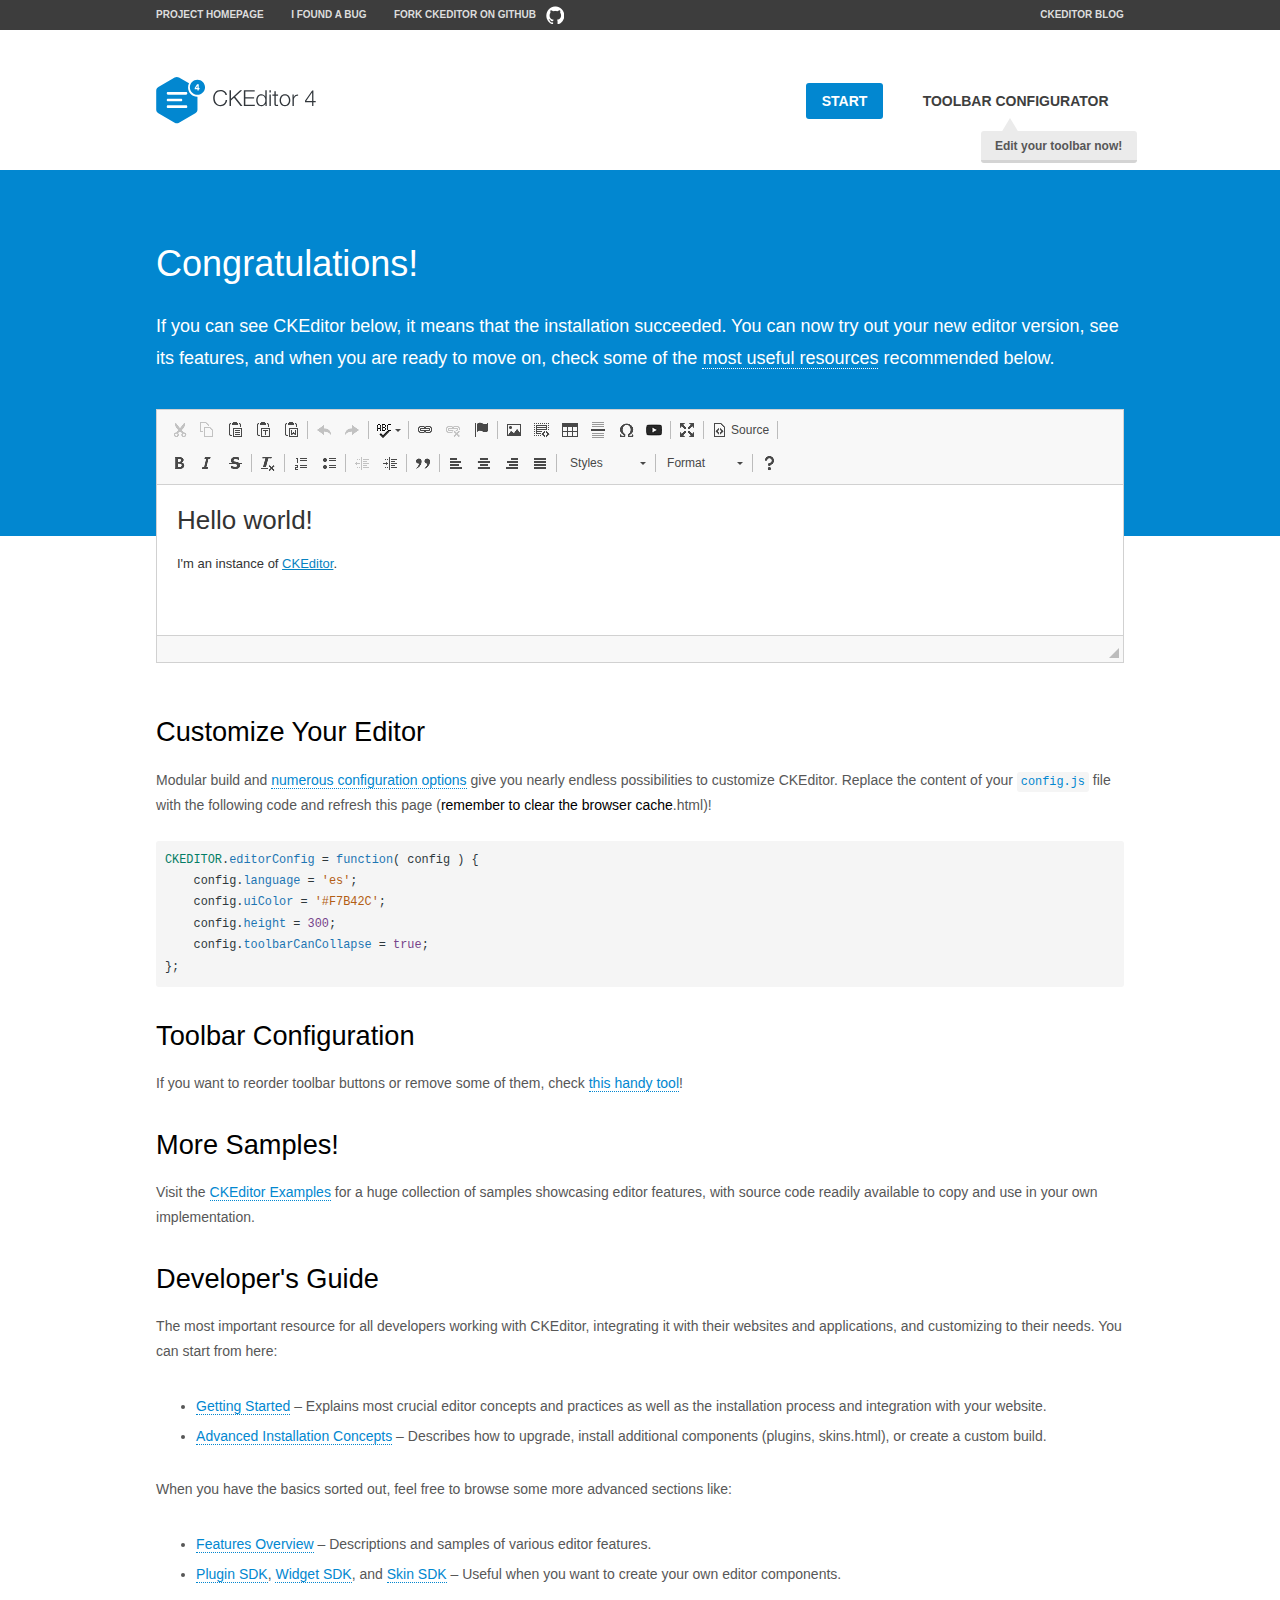
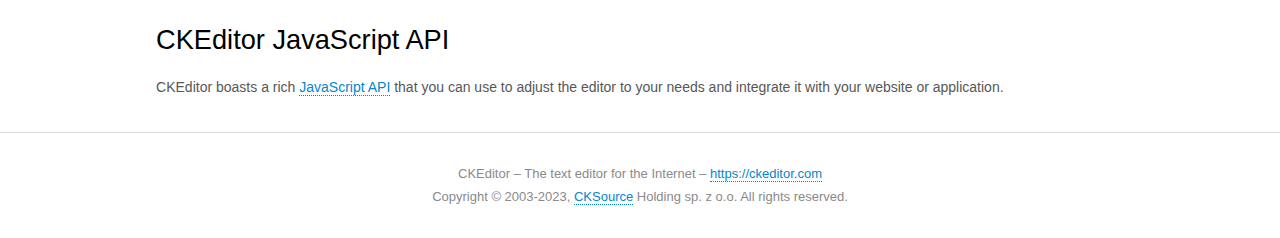
<file: eduWeb/static/ckeditor/samples/index.html>
<!DOCTYPE html>
<!--
Copyright (c) 2003-2023, CKSource Holding sp. z o.o. All rights reserved.
For licensing, see LICENSE.md or https://ckeditor.com/legal/ckeditor-oss-license
-->
<html lang="en">
<head>
	<meta charset="utf-8">
	<title>CKEditor Sample</title>
	<script src="../ckeditor.js"></script>
	<script src="js/sample.js"></script>
	<link rel="stylesheet" href="css/samples.css">
	<link rel="stylesheet" href="toolbarconfigurator/lib/codemirror/neo.css">
	<meta name="viewport" content="width=device-width,initial-scale=1">
	<meta name="description" content="Try the latest sample of CKEditor 4 and learn more about customizing your WYSIWYG editor with endless possibilities.">
</head>
<body id="main">

<nav class="navigation-a">
	<div class="grid-container">
		<ul class="navigation-a-left grid-width-70">
			<li><a href="https://ckeditor.com/ckeditor-4/">Project Homepage</a></li>
			<li><a href="https://github.com/ckeditor/ckeditor4/issues">I found a bug</a></li>
			<li><a href="https://github.com/ckeditor/ckeditor4" class="icon-pos-right icon-navigation-a-github">Fork CKEditor on GitHub</a></li>
		</ul>
		<ul class="navigation-a-right grid-width-30">
			<li><a href="https://ckeditor.com/blog/">CKEditor Blog</a></li>
		</ul>
	</div>
</nav>

<header class="header-a">
	<div class="grid-container">
		<h1 class="header-a-logo grid-width-30">
			<a href="index.html"><img src="img/logo.svg" onerror="this.src='img/logo.png'; this.onerror=null;" alt="CKEditor Sample"></a>
		</h1>

		<nav class="navigation-b grid-width-70">
			<ul>
				<li><a href="index.html" class="button-a button-a-background">Start</a></li>
				<li><a href="toolbarconfigurator/index.html" class="button-a">Toolbar configurator <span class="balloon-a balloon-a-nw">Edit your toolbar now!</span></a></li>
			</ul>
		</nav>
	</div>
</header>

<main>
	<div class="adjoined-top">
		<div class="grid-container">
			<div class="content grid-width-100">
				<h1>Congratulations!</h1>
				<p>
					If you can see CKEditor below, it means that the installation succeeded.
					You can now try out your new editor version, see its features, and when you are ready to move on, check some of the <a href="#sample-customize">most useful resources</a> recommended below.
				</p>
			</div>
		</div>
	</div>
	<div class="adjoined-bottom">
		<div class="grid-container">
			<div class="grid-width-100">
				<div id="editor">
					<h1>Hello world!</h1>
					<p>I'm an instance of <a href="https://ckeditor.com">CKEditor</a>.</p>
				</div>
			</div>
		</div>
	</div>

	<div class="grid-container">
		<div class="content grid-width-100">
			<section id="sample-customize">
				<h2>Customize Your Editor</h2>
				<p>Modular build and <a href="https://ckeditor.com/docs/ckeditor4/latest/guide/dev_configuration.html">numerous configuration options</a> give you nearly endless possibilities to customize CKEditor. Replace the content of your <code><a href="../config.js">config.js</a></code> file with the following code and refresh this page (<strong>remember to clear the browser cache</strong>.html)!</p>
		<pre class="cm-s-neo CodeMirror"><code><span style="padding-right: 0.1px;"><span class="cm-variable">CKEDITOR</span>.<span class="cm-property">editorConfig</span> <span class="cm-operator">=</span> <span class="cm-keyword">function</span>( <span class="cm-def">config</span> ) {</span>
<span style="padding-right: 0.1px;"><span class="cm-tab">	</span><span class="cm-variable-2">config</span>.<span class="cm-property">language</span> <span class="cm-operator">=</span> <span class="cm-string">'es'</span>;</span>
<span style="padding-right: 0.1px;"><span class="cm-tab">	</span><span class="cm-variable-2">config</span>.<span class="cm-property">uiColor</span> <span class="cm-operator">=</span> <span class="cm-string">'#F7B42C'</span>;</span>
<span style="padding-right: 0.1px;"><span class="cm-tab">	</span><span class="cm-variable-2">config</span>.<span class="cm-property">height</span> <span class="cm-operator">=</span> <span class="cm-number">300</span>;</span>
<span style="padding-right: 0.1px;"><span class="cm-tab">	</span><span class="cm-variable-2">config</span>.<span class="cm-property">toolbarCanCollapse</span> <span class="cm-operator">=</span> <span class="cm-atom">true</span>;</span>
<span style="padding-right: 0.1px;">};</span></code></pre>
			</section>

			<section>
				<h2>Toolbar Configuration</h2>
				<p>If you want to reorder toolbar buttons or remove some of them, check <a href="toolbarconfigurator/index.html">this handy tool</a>!</p>
			</section>

			<section>
				<h2>More Samples!</h2>
				<p>Visit the <a href="https://ckeditor.com/docs/ckeditor4/latest/examples/index.html">CKEditor Examples</a> for a huge collection of samples showcasing editor features, with source code readily available to copy and use in your own implementation.</p>
			</section>

			<section>
				<h2>Developer's Guide</h2>
				<p>The most important resource for all developers working with CKEditor, integrating it with their websites and applications, and customizing to their needs. You can start from here:</p>
				<ul>
					<li><a href="https://ckeditor.com/docs/ckeditor4/latest/guide/dev_installation.html">Getting Started</a> &ndash; Explains most crucial editor concepts and practices as well as the installation process and integration with your website.</li>
					<li><a href="https://ckeditor.com/docs/ckeditor4/latest/guide/dev_advanced_installation.html">Advanced Installation Concepts</a> &ndash; Describes how to upgrade, install additional components (plugins, skins.html), or create a custom build.</li>
				</ul>
					<p>When you have the basics sorted out, feel free to browse some more advanced sections like:</p>
				<ul>
					<li><a href="https://ckeditor.com/docs/ckeditor4/latest/features/index.html">Features Overview</a> &ndash; Descriptions and samples of various editor features.</li>
					<li><a href="https://ckeditor.com/docs/ckeditor4/latest/guide/plugin_sdk_intro.html">Plugin SDK</a>, <a href="https://ckeditor.com/docs/ckeditor4/latest/guide/widget_sdk_intro.html">Widget SDK</a>, and <a href="https://ckeditor.com/docs/ckeditor4/latest/guide/skin_sdk_intro.html">Skin SDK</a> &ndash; Useful when you want to create your own editor components.</li>
				</ul>
			</section>

			<section>
				<h2>CKEditor JavaScript API</h2>
				<p>CKEditor boasts a rich <a href="https://ckeditor.com/docs/ckeditor4/latest/api/index.html">JavaScript API</a> that you can use to adjust the editor to your needs and integrate it with your website or application.</p>
			</section>
		</div>
	</div>
</main>

<footer class="footer-a grid-container">
	<div class="grid-container">
		<p class="grid-width-100">
			CKEditor &ndash; The text editor for the Internet &ndash; <a class="samples" href="https://ckeditor.com/">https://ckeditor.com</a>
		</p>
		<p class="grid-width-100" id="copy">
			Copyright &copy; 2003-2023, <a class="samples" href="https://cksource.com/">CKSource</a> Holding sp. z o.o. All rights reserved.
		</p>
	</div>
</footer>
<script>
	initSample();
</script>

</body>
</html>
</file>
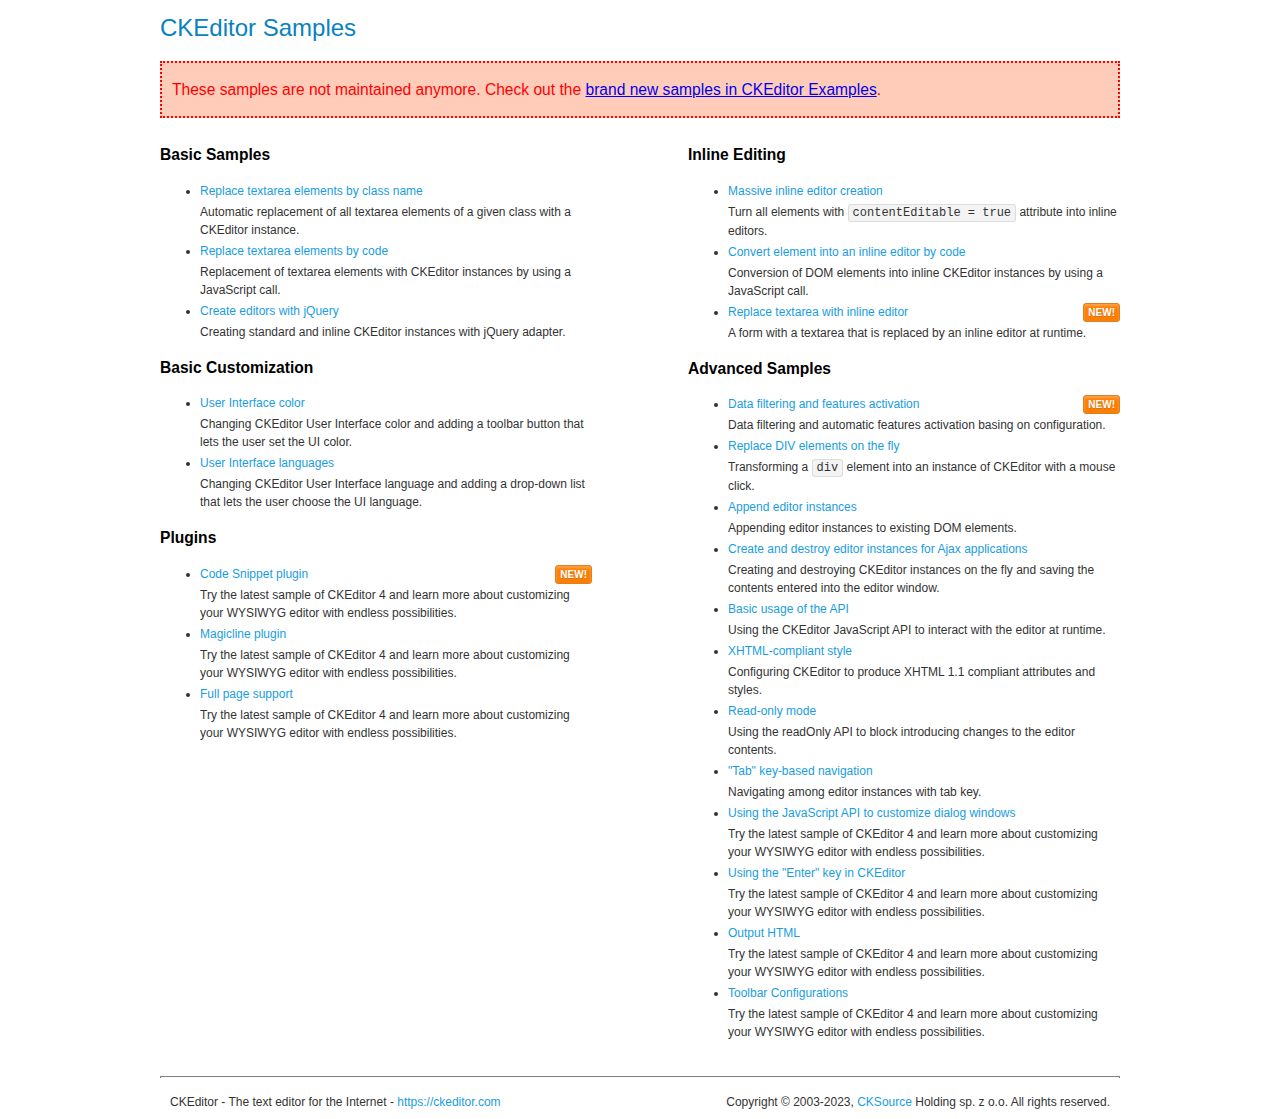
<file: eduWeb/static/ckeditor/samples/old/index.html>
<!DOCTYPE html>
<!--
Copyright (c) 2003-2023, CKSource Holding sp. z o.o. All rights reserved.
For licensing, see LICENSE.md or https://ckeditor.com/legal/ckeditor-oss-license
-->
<html lang="en">
<head>
	<meta charset="utf-8">
	<title>CKEditor Samples</title>
	<link rel="stylesheet" href="sample.css">
	<meta name="description" content="Try the latest sample of CKEditor 4 and learn more about customizing your WYSIWYG editor with endless possibilities.">
</head>
<body>
	<h1 class="samples">
		CKEditor Samples
	</h1>
	<div class="warning deprecated">
		These samples are not maintained anymore. Check out the <a href="https://ckeditor.com/docs/ckeditor4/latest/examples/index.html">brand new samples in CKEditor Examples</a>.
	</div>
	<div class="twoColumns">
		<div class="twoColumnsLeft">
			<h2 class="samples">
				Basic Samples
			</h2>
			<dl class="samples">
				<dt><a class="samples" href="replacebyclass.html">Replace textarea elements by class name</a></dt>
				<dd>Automatic replacement of all textarea elements of a given class with a CKEditor instance.</dd>

				<dt><a class="samples" href="replacebycode.html">Replace textarea elements by code</a></dt>
				<dd>Replacement of textarea elements with CKEditor instances by using a JavaScript call.</dd>

				<dt><a class="samples" href="jquery.html">Create editors with jQuery</a></dt>
				<dd>Creating standard and inline CKEditor instances with jQuery adapter.</dd>
			</dl>

			<h2 class="samples">
				Basic Customization
			</h2>
			<dl class="samples">
				<dt><a class="samples" href="uicolor.html">User Interface color</a></dt>
				<dd>Changing CKEditor User Interface color and adding a toolbar button that lets the user set the UI color.</dd>

				<dt><a class="samples" href="uilanguages.html">User Interface languages</a></dt>
				<dd>Changing CKEditor User Interface language and adding a drop-down list that lets the user choose the UI language.</dd>
			</dl>


			<h2 class="samples">Plugins</h2>
<dl class="samples">
<dt><a class="samples" href="codesnippet/codesnippet.html">Code Snippet plugin</a><span class="new">New!</span></dt>
<dd>Try the latest sample of CKEditor 4 and learn more about customizing your WYSIWYG editor with endless possibilities.</dd>

<dt><a class="samples" href="magicline/magicline.html">Magicline plugin</a></dt>
<dd>Try the latest sample of CKEditor 4 and learn more about customizing your WYSIWYG editor with endless possibilities.</dd>

<dt><a class="samples" href="wysiwygarea/fullpage.html">Full page support</a></dt>
<dd>Try the latest sample of CKEditor 4 and learn more about customizing your WYSIWYG editor with endless possibilities.</dd>
</dl>
		</div>
		<div class="twoColumnsRight">
			<h2 class="samples">
				Inline Editing
			</h2>
			<dl class="samples">
				<dt><a class="samples" href="inlineall.html">Massive inline editor creation</a></dt>
				<dd>Turn all elements with <code>contentEditable = true</code> attribute into inline editors.</dd>

				<dt><a class="samples" href="inlinebycode.html">Convert element into an inline editor by code</a></dt>
				<dd>Conversion of DOM elements into inline CKEditor instances by using a JavaScript call.</dd>

				<dt><a class="samples" href="inlinetextarea.html">Replace textarea with inline editor</a> <span class="new">New!</span></dt>
				<dd>A form with a textarea that is replaced by an inline editor at runtime.</dd>

				
			</dl>

			<h2 class="samples">
				Advanced Samples
			</h2>
			<dl class="samples">
				<dt><a class="samples" href="datafiltering.html">Data filtering and features activation</a> <span class="new">New!</span></dt>
				<dd>Data filtering and automatic features activation basing on configuration.</dd>

				<dt><a class="samples" href="divreplace.html">Replace DIV elements on the fly</a></dt>
				<dd>Transforming a <code>div</code> element into an instance of CKEditor with a mouse click.</dd>

				<dt><a class="samples" href="appendto.html">Append editor instances</a></dt>
				<dd>Appending editor instances to existing DOM elements.</dd>

				<dt><a class="samples" href="ajax.html">Create and destroy editor instances for Ajax applications</a></dt>
				<dd>Creating and destroying CKEditor instances on the fly and saving the contents entered into the editor window.</dd>

				<dt><a class="samples" href="api.html">Basic usage of the API</a></dt>
				<dd>Using the CKEditor JavaScript API to interact with the editor at runtime.</dd>

				<dt><a class="samples" href="xhtmlstyle.html">XHTML-compliant style</a></dt>
				<dd>Configuring CKEditor to produce XHTML 1.1 compliant attributes and styles.</dd>

				<dt><a class="samples" href="readonly.html">Read-only mode</a></dt>
				<dd>Using the readOnly API to block introducing changes to the editor contents.</dd>

				<dt><a class="samples" href="tabindex.html">"Tab" key-based navigation</a></dt>
				<dd>Navigating among editor instances with tab key.</dd>


				
<dt><a class="samples" href="dialog/dialog.html">Using the JavaScript API to customize dialog windows</a></dt>
<dd>Try the latest sample of CKEditor 4 and learn more about customizing your WYSIWYG editor with endless possibilities.</dd>

<dt><a class="samples" href="enterkey/enterkey.html">Using the &quot;Enter&quot; key in CKEditor</a></dt>
<dd>Try the latest sample of CKEditor 4 and learn more about customizing your WYSIWYG editor with endless possibilities.</dd>

<dt><a class="samples" href="htmlwriter/outputhtml.html">Output HTML</a></dt>
<dd>Try the latest sample of CKEditor 4 and learn more about customizing your WYSIWYG editor with endless possibilities.</dd>

<dt><a class="samples" href="toolbar/toolbar.html">Toolbar Configurations</a></dt>
<dd>Try the latest sample of CKEditor 4 and learn more about customizing your WYSIWYG editor with endless possibilities.</dd>

			</dl>
		</div>
	</div>
	<div id="footer">
		<hr>
		<p>
			CKEditor - The text editor for the Internet - <a class="samples" href="https://ckeditor.com/">https://ckeditor.com</a>
		</p>
		<p id="copy">
			Copyright &copy; 2003-2023, <a class="samples" href="https://cksource.com/">CKSource</a> Holding sp. z o.o. All rights reserved.
		</p>
	</div>
</body>
</html>
</file>
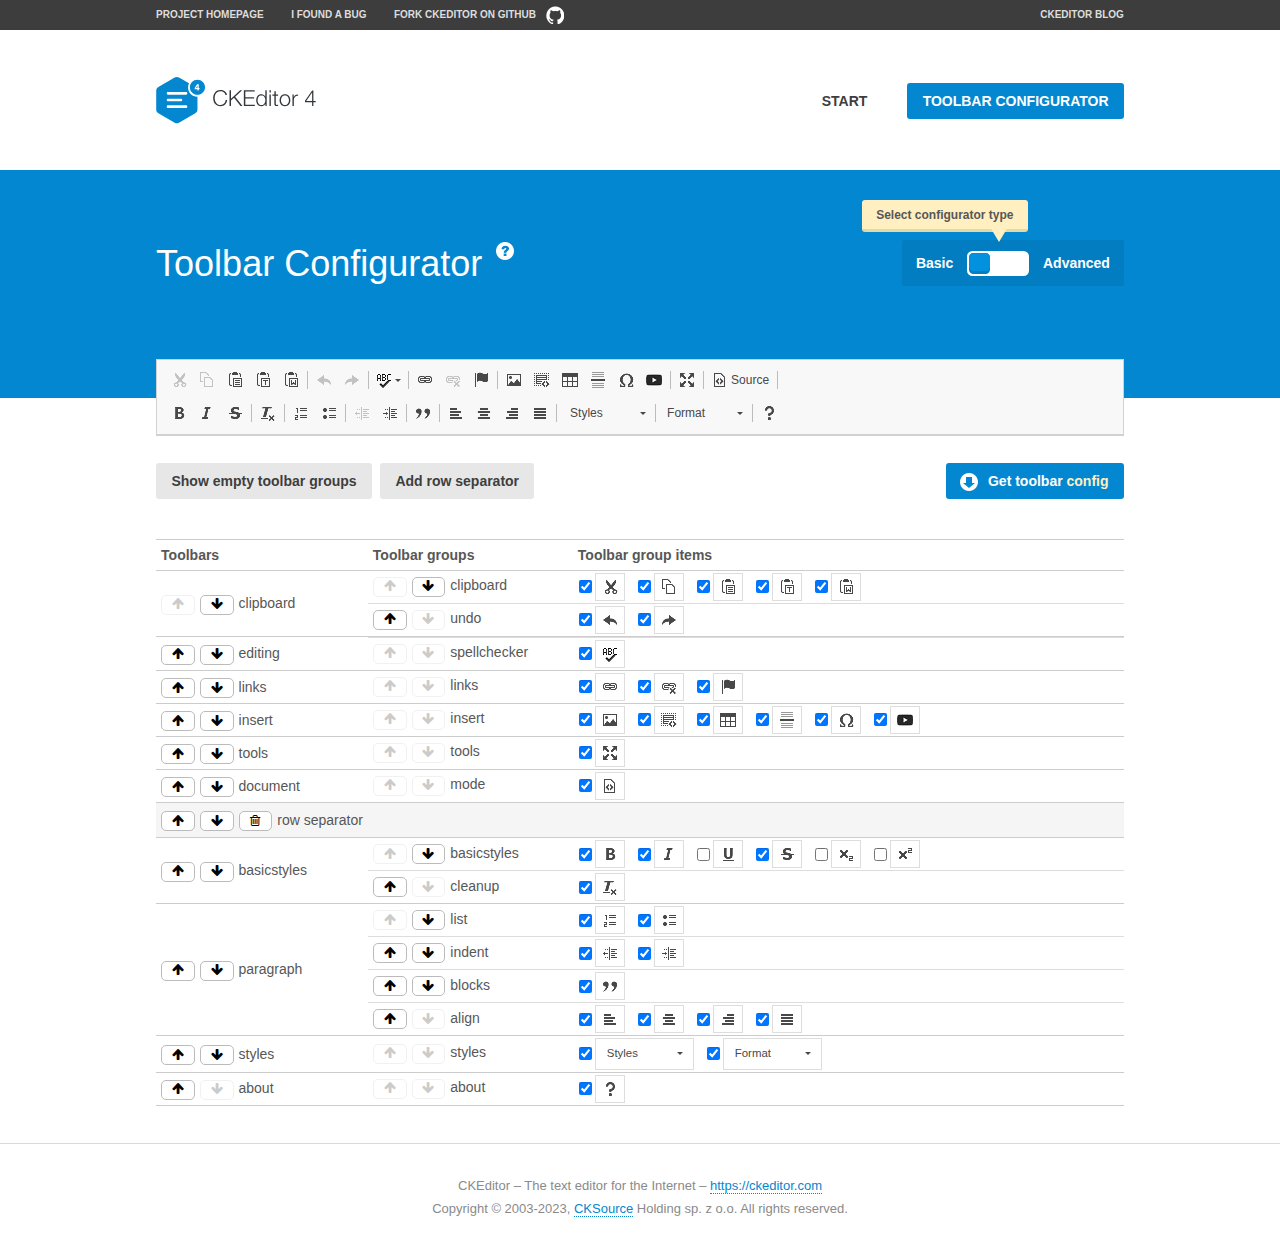
<file: eduWeb/static/ckeditor/samples/toolbarconfigurator/index.html>
<!DOCTYPE html>
<!--
Copyright (c) 2003-2023, CKSource Holding sp. z o.o. All rights reserved.
For licensing, see LICENSE.md or https://ckeditor.com/legal/ckeditor-oss-license
-->
<!--[if IE 8]><html class="ie8"><![endif]-->
<!--[if gt IE 8]><html><![endif]-->
<!--[if !IE]><!--><html lang="en"><!--<![endif]-->
<head>
	<meta charset="utf-8">
	<title>Toolbar Configurator</title>
	<script src="../../ckeditor.js"></script>
	<script>
		if ( CKEDITOR.env.ie && CKEDITOR.env.version < 9 )
			CKEDITOR.tools.enableHtml5Elements( document );
	</script>
	<link rel="stylesheet" href="lib/codemirror/codemirror.css">
	<link rel="stylesheet" href="lib/codemirror/show-hint.css">
	<link rel="stylesheet" href="lib/codemirror/neo.css">
	<link rel="stylesheet" href="css/fontello.css">
	<link rel="stylesheet" href="../css/samples.css">
	<meta name="description" content="Try the latest sample of CKEditor 4 and learn more about customizing your WYSIWYG editor with endless possibilities.">
</head>
<body id="toolbar">

<nav class="navigation-a">
	<div class="grid-container">
		<ul class="navigation-a-left grid-width-70">
			<li><a href="https://ckeditor.com/ckeditor-4/">Project Homepage</a></li>
			<li><a href="https://github.com/ckeditor/ckeditor4/issues">I found a bug</a></li>
			<li><a href="https://github.com/ckeditor/ckeditor4" class="icon-pos-right icon-navigation-a-github">Fork CKEditor on GitHub</a></li>
		</ul>
		<ul class="navigation-a-right grid-width-30">
			<li><a href="https://ckeditor.com/blog/">CKEditor Blog</a></li>
		</ul>
	</div>
</nav>

<header class="header-a">
	<div class="grid-container">
		<h1 class="header-a-logo grid-width-30">
			<a href="../index.html"><img src="../img/logo.svg" onerror="this.src='../img/logo.png'; this.onerror=null;" alt="CKEditor Logo"></a>
		</h1>
		<nav class="navigation-b grid-width-70">
			<ul>
				<li><a href="../index.html"  class="button-a">Start</a></li>
				<li><a href="index.html"  class="button-a button-a-background">Toolbar configurator</a></li>
			</ul>
		</nav>
	</div>
</header>

<main>
	<div class="adjoined-top">
		<div class="grid-container">
			<div class="content grid-width-100">
				<div class="grid-container-nested">
					<h1 class="grid-width-60">
						Toolbar Configurator
						<a href="#help-content" type="button" title="Configurator help" id="help" class="button-a button-a-background button-a-no-text icon-pos-left icon-question-mark">Help</a>
					</h1>

					<div class="grid-width-40 grid-switch-magic">
						<div class="switch">
							<span class="balloon-a balloon-a-se">Select configurator type</span>
							<input type="radio" name="radio" data-num="1" id="radio-basic" />
							<input type="radio" name="radio" data-num="2" id="radio-advanced" />
							<label data-for="1" for="radio-basic">Basic</label>
							<span class="switch-inner">
								<span class="handler"></span>
							</span>
							<label data-for="2" for="radio-advanced">Advanced</label>
						</div>
					</div>
				</div>
			</div>
		</div>
	</div>
	<div class="adjoined-bottom">
		<div class="grid-container">
			<div class="grid-width-100">
				<div class="editors-container">
					<div id="editor-basic"></div>
					<div id="editor-advanced"></div>
				</div>
			</div>
		</div>
	</div>

	<div class="grid-container configurator">
		<div class="content grid-width-100">
			<div class="configurator">
				<div>
					<div id="toolbarModifierWrapper"></div>
				</div>
			</div>
		</div>
	</div>

	<div id="help-content">
		<div class="grid-container">
			<div class="grid-width-100">
				<h2>What Am I Doing Here?</h2>

				<div class="grid-container grid-container-nested">
					<div class="basic">
						<div class="grid-width-50">
							<p>Arrange <a href="https://ckeditor.com/docs/ckeditor4/latest/api/CKEDITOR_config.html#cfg-toolbarGroups">toolbar groups</a>, toggle <a href="https://ckeditor.com/docs/ckeditor4/latest/api/CKEDITOR_config.html#cfg-removeButtons">button visibility</a> according to your needs and get your toolbar configuration.</p>
							<p>You can replace the content of the <a href="../../config.js"><code>config.js</code></a> file with the generated configuration. If you already set some configuration options you will need to merge both configurations.</p>
						</div>
						<div class="grid-width-50">
							<p>Read more about different ways of <a href="https://ckeditor.com/docs/ckeditor4/latest/guide/dev_configuration.html">setting configuration</a> and do not forget about <strong>clearing browser cache</strong>.</p>
							<p>Arranging toolbar groups is the recommended way of configuring the toolbar, but if you need more freedom you can use the <a href="#advanced">advanced configurator</a>.</p>
						</div>
					</div>
					<div class="advanced" style="display: none;">
						<div class="grid-width-50">
							<p>With this code editor you can edit your <a href="https://ckeditor.com/docs/ckeditor4/latest/api/CKEDITOR_config.html#cfg-toolbar">toolbar configuration</a> live.</p>
							<p>You can replace the content of the <a href="../../config.js"><code>config.js</code></a> file with the generated configuration. If you already set some configuration options you will need to merge both configurations.</p>
						</div>
						<div class="grid-width-50">
							<p>Read more about different ways of <a href="https://ckeditor.com/docs/ckeditor4/latest/guide/dev_configuration.html">setting configuration</a> and do not forget about <strong>clearing browser cache</strong>.</p>
						</div>
					</div>
				</div>

				<p class="grid-container grid-container-nested">
					<button type="button" class="help-content-close grid-width-100 button-a button-a-background">Got it. Let's play!</button>
				</p>
			</div>
		</div>
	</div>
</main>

<footer class="footer-a grid-container">
	<p class="grid-width-100">
		CKEditor &ndash; The text editor for the Internet &ndash; <a class="samples" href="https://ckeditor.com/">https://ckeditor.com</a>
	</p>
	<p class="grid-width-100" id="copy">
		Copyright &copy; 2003-2023, <a class="samples" href="https://cksource.com/">CKSource</a> Holding sp. z o.o. All rights reserved.
	</p>
</footer>

<script src="lib/codemirror/codemirror.js"></script>
<script src="lib/codemirror/javascript.js"></script>
<script src="lib/codemirror/show-hint.js"></script>

<script src="js/fulltoolbareditor.js"></script>
<script src="js/abstracttoolbarmodifier.js"></script>
<script src="js/toolbarmodifier.js"></script>
<script src="js/toolbartextmodifier.js"></script>
<script src="../js/sf.js"></script>

<script>
	( function() {
		'use strict';

		var mode = ( window.location.hash.substr( 1 ) === 'advanced' ) ? 'advanced' : 'basic',
			configuratorSection = CKEDITOR.document.findOne( 'main > .grid-container.configurator' ),
			basicInstruction = CKEDITOR.document.findOne( '#help-content .basic' ),
			advancedInstruction = CKEDITOR.document.findOne( '#help-content .advanced' ),

			// Configurator mode switcher.
			modeSwitchBasic = CKEDITOR.document.getById( 'radio-basic' ),
			modeSwitchAdvanced = CKEDITOR.document.getById( 'radio-advanced' );

		// Initial setup
		function updateSwitcher() {
			if ( mode === 'advanced' ) {
				modeSwitchAdvanced.$.checked = true;
			} else {
				modeSwitchBasic.$.checked = true;
			}
		}

		updateSwitcher();

		CKEDITOR.document.getWindow().on( 'hashchange', function( e ) {
			var hash = window.location.hash.substr( 1 );
			if ( !( hash === 'advanced' || hash === 'basic' ) ) {
				return;
			}
			mode = hash;
			onToolbarsDone( mode );
		} );

		CKEDITOR.document.getWindow().on( 'resize', function() {
			updateToolbar( ( mode === 'basic' ? toolbarModifier : toolbarTextModifier )[ 'editorInstance' ] );
		} );

		function onRefresh( modifier ) {
			modifier = modifier || this;

			if ( mode === 'basic' && modifier instanceof ToolbarConfigurator.ToolbarTextModifier ) {
				return;
			}

			// CodeMirror container becomes visible, so we need to refresh and to avoid rendering problems.
			if ( mode === 'advanced' && modifier instanceof ToolbarConfigurator.ToolbarTextModifier ) {
				modifier.codeContainer.refresh();
			}

			updateToolbar( modifier.editorInstance );
		}

		function updateToolbar( editor ) {
			var editorContainer = editor.container;

			// Not always editor is loaded.
			if ( !editorContainer ) {
				return;
			}

			var displayStyle = editorContainer.getStyle( 'display' );

			editorContainer.setStyle( 'display', 'block' );

			var newHeight = editorContainer.getSize( 'height' );

			var newMarginTop = parseInt( editorContainer.getComputedStyle( 'margin-top' ), 10 );
			newMarginTop = ( isNaN( newMarginTop ) ? 0 : Number( newMarginTop ) );

			var newMarginBottom = parseInt( editorContainer.getComputedStyle( 'margin-bottom' ), 10 );
			newMarginBottom = ( isNaN( newMarginBottom ) ? 0 : Number( newMarginBottom ) );

			var result = newHeight + newMarginTop + newMarginBottom;

			editorContainer.setStyle( 'display', displayStyle );

			editor.container.getAscendant( 'div' ).setStyle( 'height', result + 'px' );
		}

		var toolbarModifier = new ToolbarConfigurator.ToolbarModifier( 'editor-basic' );

		var done = 0;
		toolbarModifier.init( onToolbarInit );
		toolbarModifier.onRefresh = onRefresh;

		CKEDITOR.document.getById( 'toolbarModifierWrapper' ).append( toolbarModifier.mainContainer );

		var toolbarTextModifier = new ToolbarConfigurator.ToolbarTextModifier( 'editor-advanced' );
		toolbarTextModifier.init( onToolbarInit );
		toolbarTextModifier.onRefresh = onRefresh;

		function onToolbarInit() {
			if ( ++done === 2 ) {
				onToolbarsDone();

				positionSticky.watch( CKEDITOR.document.findOne( '.toolbar' ), function() {
					return mode === 'advanced';
				} );
			}
		}

		function onToolbarsDone() {
			if ( mode === 'basic' ) {
				toggleModeBasic( false );
			} else {
				toggleModeAdvanced( false );
			}

			updateSwitcher();

			setTimeout( function() {
				CKEDITOR.document.findOne( '.editors-container' ).addClass( 'active' );
				CKEDITOR.document.findOne( '#toolbarModifierWrapper' ).addClass( 'active' );
			}, 200 );
		}

		CKEDITOR.document.getById( 'toolbarModifierWrapper' ).append( toolbarTextModifier.mainContainer );

		function toogleModeSwitch( onElement, offElement, onModifier, offModifier ) {
			onElement.addClass( 'fancy-button-active' );
			offElement.removeClass( 'fancy-button-active' );

			onModifier.showUI();
			offModifier.hideUI();
		}

		function toggleModeBasic( callOnRefresh ) {
			callOnRefresh = ( callOnRefresh !== false );
			mode = 'basic';
			window.location.hash = '#basic';
			toogleModeSwitch( modeSwitchBasic, modeSwitchAdvanced, toolbarModifier, toolbarTextModifier );

			configuratorSection.removeClass( 'freed-width' );
			basicInstruction.show();
			advancedInstruction.hide();

			callOnRefresh && onRefresh( toolbarModifier );
		}

		function toggleModeAdvanced( callOnRefresh ) {
			callOnRefresh = ( callOnRefresh !== false );
			mode = 'advanced';
			window.location.hash = '#advanced';
			toogleModeSwitch( modeSwitchAdvanced, modeSwitchBasic, toolbarTextModifier, toolbarModifier );

			configuratorSection.addClass( 'freed-width' );
			advancedInstruction.show();
			basicInstruction.hide();

			callOnRefresh && onRefresh( toolbarTextModifier );
		}

		modeSwitchBasic.on( 'click', toggleModeBasic );
		modeSwitchAdvanced.on( 'click', toggleModeAdvanced );

		//
		// Position:sticky for the toolbar.
		//

		// Will make elements behave like they were styled with position:sticky.
		var positionSticky = {
			// Store object: {
			// 		element: CKEDITOR.dom.element, // Element which will float.
			// 		placeholder: CKEDITOR.dom.element, // Placeholder which is place to prevent page bounce.
			// 		isFixed: boolean // Whether element float now.
			// }
			watched: [],

			active: [],

			staticContainer: null,

			init: function() {
				var element = CKEDITOR.dom.element.createFromHtml(
					'<div class="staticContainer">' +
						'<div class="grid-container" >' +
							'<div class="grid-width-100">' +
								'<div class="inner"></div>' +
							'</div>' +
						'</div>' +
					'</div>' );

				this.staticContainer = element.findOne( '.inner' );

				CKEDITOR.document.getBody().append( element );
			},

			watch: function( element, preventFunc ) {
				this.watched.push( {
					element: element,
					placeholder: new CKEDITOR.dom.element( 'div' ),
					isFixed: false,
					preventFunc: preventFunc
				} );
			},

			checkAll: function() {
				for ( var i = 0; i < this.watched.length; i++ ) {
					this.check( this.watched[ i ] );
				}
			},

			check: function( element ) {
				var isFixed = element.isFixed;
				var shouldBeFixed = this.shouldBeFixed( element );

				// Nothing to be done.
				if ( isFixed === shouldBeFixed ) {
					return;
				}

				var placeholder = element.placeholder;

				if ( isFixed ) {
					// Unfixing.

					element.element.insertBefore( placeholder );
					placeholder.remove();

					element.element.removeStyle( 'margin' );

					this.active.splice( CKEDITOR.tools.indexOf( this.active, element ), 1 );

				} else {
					// Fixing.
					placeholder.setStyle( 'width', element.element.getSize( 'width' ) + 'px' );
					placeholder.setStyle( 'height', element.element.getSize( 'height' ) + 'px' );
					placeholder.setStyle( 'margin-bottom', element.element.getComputedStyle( 'margin-bottom' ) );
					placeholder.setStyle( 'display', element.element.getComputedStyle( 'display' ) );
					placeholder.insertAfter( element.element );

					this.staticContainer.append( element.element );

					this.active.push( element );
				}

				element.isFixed = !element.isFixed;
			},

			shouldBeFixed: function( element ) {
				if ( element.preventFunc && element.preventFunc() ) {
					return false;
				}

				// If element is already fixed we are checking it's placeholder.
				var related = ( element.isFixed ? element.placeholder : element.element ),
					clientRect = related.$.getBoundingClientRect(),
					staticHeight = this.staticContainer.getSize('height' ),
					elemHeight = element.element.getSize( 'height' );

				if ( element.isFixed ) {
					return ( clientRect.top + elemHeight < staticHeight );
				} else {
					return ( clientRect.top < staticHeight );
				}
			}
		};

		positionSticky.init();

		CKEDITOR.document.getWindow().on( 'scroll',
			CKEDITOR.tools.eventsBuffer( 100, positionSticky.checkAll, positionSticky ).input
		);

		// Make the toolbar sticky.
		positionSticky.watch( CKEDITOR.document.findOne( '.editors-container' ) );

		// Help button and help-content.
		( function() {
			var helpButton = CKEDITOR.document.getById( 'help' ),
				helpContent = CKEDITOR.document.getById( 'help-content' );

			// Don't show help button on IE8 because it's unsupported by Pico Modal.
			if ( CKEDITOR.env.ie && CKEDITOR.env.version == 8 ) {
				helpButton.hide();
			} else {
				// Display help modal when the button is clicked.
				helpButton.on( 'click', function( evt ) {
					SF.modal( {
						// Clone modal content from DOM.
						content: helpContent.getHtml(),

						afterCreate: function( modal ) {
							// Enable modal content button to close the modal.
							new CKEDITOR.dom.element( modal.modalElem() ).findOne( '.help-content-close' ).once( 'click', modal.close );
						}
					} ).show();
				} );
			}
		} )();
	} )();
</script>
</body>
</html>
</file>
<file: eduWeb/static/ckeditor/samples/css/samples.css>
/**
 * @license Copyright (c) 2003-2023, CKSource Holding sp. z o.o. All rights reserved.
 * For licensing, see LICENSE.md or https://ckeditor.com/legal/ckeditor-oss-license
 */
@media (max-width: 900px) {
  .global-is-mobile-hidden {
    display: none !important;
  }
}
article,
aside,
details,
figcaption,
figure,
footer,
header,
hgroup,
main,
menu,
nav,
section {
  display: block;
}
body,
html {
  margin: 0;
  padding: 0;
  font: 16px / 1.8 Arial, 'Helvetica Neue', Helvetica, sans-serif;
  font-weight: 300;
  color: #575757;
}
.grid-width-10 {
  width: 10%;
}
.grid-width-20 {
  width: 20%;
}
.grid-width-30 {
  width: 30%;
}
.grid-width-40 {
  width: 40%;
}
.grid-width-50 {
  width: 50%;
}
.grid-width-60 {
  width: 60%;
}
.grid-width-70 {
  width: 70%;
}
.grid-width-80 {
  width: 80%;
}
.grid-width-90 {
  width: 90%;
}
.grid-width-100 {
  width: 100%;
}
@media (max-width: 900px) {
  .grid-width-10,
  .grid-width-20,
  .grid-width-30,
  .grid-width-40,
  .grid-width-50,
  .grid-width-60,
  .grid-width-70,
  .grid-width-80,
  .grid-width-90,
  .grid-width-100 {
    width: 100%;
  }
}
*[class*="grid-width"] {
  -webkit-box-sizing: border-box;
  -moz-box-sizing: border-box;
  box-sizing: border-box;
  padding-left: 4%;
  padding-right: 4%;
  float: left;
}
*[class*="grid-width"]:after,
.grid-container:after,
*[class*="grid-width"]:before,
.grid-container:before {
  content: '';
  display: block;
  overflow: hidden;
  visibility: hidden;
  font-size: 0;
  line-height: 0;
  width: 0;
  height: 0;
}
*[class*="grid-width"]:after,
.grid-container:after {
  clear: both;
}
.grid-container {
  -webkit-box-sizing: border-box;
  -moz-box-sizing: border-box;
  box-sizing: border-box;
  margin-left: auto;
  margin-right: auto;
}
.grid-container-nested *[class*="grid-width"]:first-child {
  padding-left: 0;
}
.grid-container-nested *[class*="grid-width"]:last-child {
  padding-right: 0;
}
@media (max-width: 900px) {
  .grid-container-nested *[class*="grid-width"]:first-child {
    padding-left: 4%;
  }
  .grid-container-nested *[class*="grid-width"]:last-child {
    padding-right: 4%;
  }
}
.header-a {
  min-height: 140px;
  overflow: hidden;
}
.header-a .header-a-logo {
  margin: 40px 0 0;
}
@media (max-width: 900px) {
  .header-a .header-a-logo {
    text-align: center;
  }
}
.header-a .header-a-logo img {
  border: transparent;
}
.navigation-a {
  height: 30px;
  background: #3D3D3D;
  position: absolute;
  left: 0;
  right: 0;
  top: 0;
  padding: 0;
  overflow: hidden;
}
@media (max-width: 900px) {
  .navigation-a {
    text-align: center;
  }
}
.navigation-a ul {
  list-style: none;
  margin: 0;
  overflow: hidden;
}
.navigation-a ul li,
.navigation-a ul li a {
  display: inline-block;
}
@media (max-width: 900px) {
  .navigation-a ul {
    width: auto;
    text-overflow: ellipsis;
    white-space: nowrap;
    display: inline-block;
    float: none;
  }
  .navigation-a ul:before,
  .navigation-a ul:after {
    display: none;
  }
}
.navigation-a ul.navigation-a-left {
  text-align: left;
}
@media (max-width: 900px) {
  .navigation-a ul.navigation-a-left {
    padding-right: 0;
  }
}
.navigation-a ul.navigation-a-right {
  text-align: right;
}
@media (max-width: 900px) {
  .navigation-a ul.navigation-a-right {
    padding-left: 23px;
  }
}
.navigation-a ul li + li {
  margin-left: 23px;
}
.navigation-a ul li a {
  font-size: 10px;
  font-size: 0.625rem;
  line-height: 18px;
  line-height: 1.13rem;
  line-height: 30px;
  float: left;
  color: #ddd;
  font-weight: bold;
  text-decoration: none;
  text-transform: uppercase;
}
.navigation-a ul li a:hover {
  cursor: pointer;
  color: #fff;
}
.icon-navigation-a-github:before,
.icon-navigation-a-github:after {
  background-image: url("[data-uri]");
}
.navigation-b {
  text-align: right;
  margin: 52px 0 0;
  overflow: visible;
}
@media (max-width: 900px) {
  .navigation-b {
    text-align: center;
    margin-top: 20px;
    padding: 0;
  }
}
.navigation-b ul {
  padding: 0;
  list-style: none;
  margin: 0;
  overflow: visible;
}
.navigation-b ul li,
.navigation-b ul li a {
  display: inline-block;
}
@media (max-width: 900px) {
  .navigation-b ul {
    display: table;
    width: 100%;
    padding-bottom: 1.5em;
  }
}
@media (max-width: 900px) {
  .navigation-b ul li {
    display: table-row;
  }
}
.navigation-b ul li + li {
  margin-left: 20px;
}
@media (max-width: 900px) {
  .navigation-b ul li + li {
    margin-left: 0;
  }
}
.navigation-b ul li a {
  -webkit-box-sizing: border-box;
  -moz-box-sizing: border-box;
  box-sizing: border-box;
  text-transform: uppercase;
  text-decoration: none;
  outline: none;
}
@media (max-width: 900px) {
  .navigation-b ul li a {
    width: 100%;
    -webkit-border-radius: 0;
    -webkit-background-clip: padding-box;
    -moz-border-radius: 0;
    -moz-background-clip: padding;
    border-radius: 0;
    background-clip: padding-box;
  }
}
.footer-a {
  font-size: 13px;
  font-size: 0.8125rem;
  line-height: 23.4px;
  line-height: 1.46rem;
  padding-top: 2.25em;
  padding-bottom: 2.25em;
  overflow: hidden;
  color: #8a8a8a;
}
.footer-a a {
  color: #0287D0;
  text-decoration: none;
  border-bottom: 1px dotted #0287D0;
}
.footer-a a:hover {
  color: #0277b7;
}
.footer-a p {
  margin: 0;
  display: inline-block;
  text-align: center;
}
.content {
  font-size: 14px;
  font-size: 0.875rem;
  line-height: 25.2px;
  line-height: 1.57rem;
  overflow: hidden;
  padding-top: 1.5em;
  padding-bottom: 1.5em;
}
.content p {
  margin: 0.75em 0;
}
.content ul,
.content ol,
.content pre,
.content blockquote,
.content textarea:not([class^="cke"]),
.content .cke {
  margin: 1.875em 0;
}
.content code,
.content kbd {
  -webkit-border-radius: 3px;
  -webkit-background-clip: padding-box;
  -moz-border-radius: 3px;
  -moz-background-clip: padding;
  border-radius: 3px;
  background-clip: padding-box;
  padding: 3px 4px;
}
.content pre,
.content code,
.content kbd,
.content blockquote {
  background: #f5f5f5;
}
.content blockquote,
.content pre {
  background: none;
  border-left: 4px solid #0287D0;
  padding: 1.5em 2.25em;
}
.content p a,
.content ul a,
.content ol a,
.content blockquote a,
.content h1 a,
.content h2 a,
.content h3 a,
.content h4 a,
.content h5 a {
  color: #0287D0;
  text-decoration: none;
  border-bottom: 1px dotted #0287D0;
}
.content p a:hover,
.content ul a:hover,
.content ol a:hover,
.content blockquote a:hover,
.content h1 a:hover,
.content h2 a:hover,
.content h3 a:hover,
.content h4 a:hover,
.content h5 a:hover {
  color: #0277b7;
}
.content h1,
.content h2,
.content h3,
.content h4,
.content h5 {
  color: #000;
  font-weight: 100;
}
.content h1 code,
.content h2 code,
.content h3 code,
.content h4 code,
.content h5 code,
.content h1 kbd,
.content h2 kbd,
.content h3 kbd,
.content h4 kbd,
.content h5 kbd {
  font-size: inherit;
}
.content h1 a.content-heading-anchor,
.content h2 a.content-heading-anchor,
.content h3 a.content-heading-anchor,
.content h4 a.content-heading-anchor,
.content h5 a.content-heading-anchor {
  font-weight: 100;
  vertical-align: middle;
  opacity: 0;
  border: 0;
}
.content h1:hover a.content-heading-anchor,
.content h2:hover a.content-heading-anchor,
.content h3:hover a.content-heading-anchor,
.content h4:hover a.content-heading-anchor,
.content h5:hover a.content-heading-anchor {
  opacity: 1;
}
.content h1:target a,
.content h2:target a,
.content h3:target a,
.content h4:target a,
.content h5:target a {
  -webkit-animation: targetLinkOpacity 0.5s linear alternate;
  -moz-animation: targetLinkOpacity 0.5s linear alternate;
  -o-animation: targetLinkOpacity 0.5s linear alternate;
  animation: targetLinkOpacity 0.5s linear alternate;
  opacity: 1;
}
.content input,
.content select,
.content textarea:not([class^="cke"]) {
  -webkit-border-radius: 3px;
  -webkit-background-clip: padding-box;
  -moz-border-radius: 3px;
  -moz-background-clip: padding;
  border-radius: 3px;
  background-clip: padding-box;
  -webkit-box-shadow: inset 0 1px 1px rgba(0, 0, 0, 0.08);
  -moz-box-shadow: inset 0 1px 1px rgba(0, 0, 0, 0.08);
  box-shadow: inset 0 1px 1px rgba(0, 0, 0, 0.08);
  font: inherit;
  color: inherit;
  border: 1px solid #D9D9D9;
  padding: .2em .5em;
}
.content input:focus,
.content select:focus,
.content textarea:not([class^="cke"]):focus {
  border-color: #66afe9;
  outline: 0;
  -webkit-box-shadow: inset 0 1px 1px rgba(0, 0, 0, 0.08), 0 0 8px #93c6ef;
  -moz-box-shadow: inset 0 1px 1px rgba(0, 0, 0, 0.08), 0 0 8px #93c6ef;
  box-shadow: inset 0 1px 1px rgba(0, 0, 0, 0.08), 0 0 8px #93c6ef;
}
.content abbr {
  border-bottom: 1px dotted #666;
  cursor: pointer;
}
.content blockquote {
  font-style: italic;
  font-family: Georgia, Times, "Times New Roman", serif;
  font-size: 16px;
  font-size: 1rem;
  line-height: 28.8px;
  line-height: 1.8rem;
}
.content em {
  font-style: italic;
}
.content h1 {
  font-size: 36px;
  font-size: 2.25rem;
  line-height: 64.8px;
  line-height: 4.05rem;
  margin: 1.125em 0 0;
}
.content h2 {
  font-size: 27.2px;
  font-size: 1.7rem;
  line-height: 48.96px;
  line-height: 3.06rem;
  margin: 0.9em 0 0;
}
.content h3 {
  font-size: 24px;
  font-size: 1.5rem;
  line-height: 43.2px;
  line-height: 2.7rem;
  font-weight: 500;
  margin: 0.75em 0 0;
}
.content h4 {
  font-size: 19.2px;
  font-size: 1.2rem;
  line-height: 34.56px;
  line-height: 2.16rem;
  font-weight: 500;
  margin: 0.75em 0 0;
}
.content h5 {
  font-size: 17.6px;
  font-size: 1.1rem;
  line-height: 31.68px;
  line-height: 1.98rem;
  font-weight: 500;
  margin: 0.75em 0 0;
}
.content hr {
  border: 0;
  border-top: 4px solid #D9D9D9;
  margin: 1.5em 0;
}
.content input[type="text"] {
  height: 1.8em;
  line-height: 1.8em;
}
.content input[type="button"] {
  -webkit-appearance: button;
  -moz-appearance: button;
  appearance: button;
}
.content kbd {
  font-size: 12px;
  font-size: 0.75rem;
  line-height: 21.6px;
  line-height: 1.35rem;
  font-family: Arial, 'Helvetica Neue', Helvetica, sans-serif;
  padding: 2px 6px;
  -webkit-box-shadow: 0 0 4px #fff inset, 0 2px 0 #D9D9D9;
  -moz-box-shadow: 0 0 4px #fff inset, 0 2px 0 #D9D9D9;
  box-shadow: 0 0 4px #fff inset, 0 2px 0 #D9D9D9;
}
.content p img {
  vertical-align: middle;
}
.content p pre {
  padding: 1.5em;
}
.content pre {
  padding: 0;
  border: 0;
  tab-size: 4;
  -o-tab-size: 4;
  -moz-tab-size: 4;
}
.content pre,
.content code {
  font-size: 11.89px;
  font-size: 0.743rem;
  line-height: 21.4px;
  line-height: 1.34rem;
  font-family: Consolas, Menlo, Monaco, Lucida Console, Liberation Mono, DejaVu Sans Mono, Bitstream Vera Sans Mono, Courier New, monospace, serif;
}
.content pre a,
.content code a {
  border: 0;
}
.content pre code {
  padding: 0.75em;
  display: block;
}
.content strong {
  color: #000;
}
.content ul ul,
.content ol ul,
.content ul ol,
.content ol ol {
  margin: 0.75em 0;
}
.content ul li,
.content ol li {
  font-size: 14px;
  font-size: 0.875rem;
  line-height: 30.24px;
  line-height: 1.89rem;
}
.content textarea:not([class^="cke"]) {
  width: 100%;
}
.content div.todo {
  border: 2px dotted #444;
  padding: 10px;
  margin: 60px 0 10px 0;
  /* Remove me some day */
}
.content div.todo:before {
  content: "TODO";
  font-weight: bold;
}
body a.button-a,
body button.button-a,
body input.button-a {
  -webkit-border-radius: 3px;
  -webkit-background-clip: padding-box;
  -moz-border-radius: 3px;
  -moz-background-clip: padding;
  border-radius: 3px;
  background-clip: padding-box;
  font-size: 14px;
  font-size: 0.875rem;
  line-height: 25.2px;
  line-height: 1.57rem;
  height: 36px;
  line-height: 36px;
  padding: 0 1.1em;
  font-weight: 700;
  color: #3e3e3e;
  white-space: nowrap;
  text-decoration: none;
  display: inline-block;
  cursor: pointer;
  border: 0;
  vertical-align: middle;
  margin: 1px 0;
  background: transparent;
}
body a.button-a.icon-pos-left,
body button.button-a.icon-pos-left,
body input.button-a.icon-pos-left {
  padding-left: .8em;
}
body a.button-a.icon-pos-right,
body button.button-a.icon-pos-right,
body input.button-a.icon-pos-right {
  padding-right: .8em;
}
body a.button-a.button-a-no-text,
body button.button-a.button-a-no-text,
body input.button-a.button-a-no-text {
  -webkit-border-radius: 100px;
  -webkit-background-clip: padding-box;
  -moz-border-radius: 100px;
  -moz-background-clip: padding;
  border-radius: 100px;
  background-clip: padding-box;
  width: 36px;
  padding: 0;
  text-indent: -999px;
  overflow: hidden;
  position: relative;
  text-align: center;
}
body a.button-a.button-a-no-text:before,
body button.button-a.button-a-no-text:before,
body input.button-a.button-a-no-text:before {
  position: absolute;
  left: 50%;
  top: 50%;
  margin: -9px 0 0 -9px;
}
@media (max-width: 900px) {
  body a.button-a.button-a-mobile-collapsed,
  body button.button-a.button-a-mobile-collapsed,
  body input.button-a.button-a-mobile-collapsed {
    -webkit-border-radius: 100px;
    -webkit-background-clip: padding-box;
    -moz-border-radius: 100px;
    -moz-background-clip: padding;
    border-radius: 100px;
    background-clip: padding-box;
    width: 36px;
    padding: 0;
    text-indent: -999px;
    overflow: hidden;
    position: relative;
    text-align: center;
  }
  body a.button-a.button-a-mobile-collapsed:before,
  body button.button-a.button-a-mobile-collapsed:before,
  body input.button-a.button-a-mobile-collapsed:before {
    position: absolute;
    left: 50%;
    top: 50%;
    margin: -9px 0 0 -9px;
  }
  body a.button-a.button-a-mobile-collapsed:before,
  body button.button-a.button-a-mobile-collapsed:before,
  body input.button-a.button-a-mobile-collapsed:before {
    position: absolute;
    left: 50%;
    top: 50%;
    margin: -9px 0 0 -9px;
  }
}
body a.button-a:active,
body button.button-a:active,
body input.button-a:active,
body a.button-a:hover,
body button.button-a:hover,
body input.button-a:hover {
  color: #fff;
  background: #0277b7;
}
body a.button-a:focus,
body button.button-a:focus,
body input.button-a:focus {
  border-color: #66afe9;
  outline: 0;
  -webkit-box-shadow: inset 0 1px 1px rgba(0, 0, 0, 0.075), 0 0 8px #93c6ef;
  -moz-box-shadow: inset 0 1px 1px rgba(0, 0, 0, 0.075), 0 0 8px #93c6ef;
  box-shadow: inset 0 1px 1px rgba(0, 0, 0, 0.075), 0 0 8px #93c6ef;
}
body a.button-a-soft,
body button.button-a-soft,
body input.button-a-soft {
  background: #e7e7e7;
}
body a.button-a-soft:active,
body button.button-a-soft:active,
body input.button-a-soft:active,
body a.button-a-soft:hover,
body button.button-a-soft:hover,
body input.button-a-soft:hover {
  color: #3e3e3e;
  background: #cecece;
}
body a.button-a-background,
body button.button-a-background,
body input.button-a-background,
body a.navigation-b ul li a:hover,
body button.navigation-b ul li a:hover,
body input.navigation-b ul li a:hover {
  color: #fff;
  background: #0287D0;
}
body a.button-a-background:active,
body button.button-a-background:active,
body input.button-a-background:active,
body a.button-a-background:hover,
body button.button-a-background:hover,
body input.button-a-background:hover,
body a.navigation-b ul li a:hover:active,
body button.navigation-b ul li a:hover:active,
body input.navigation-b ul li a:hover:active,
body a.navigation-b ul li a:hover:hover,
body button.navigation-b ul li a:hover:hover,
body input.navigation-b ul li a:hover:hover {
  color: #fff;
  background: #0277b7;
}
.balloon-a {
  font-size: 12px;
  font-size: 0.75rem;
  line-height: 21.6px;
  line-height: 1.35rem;
  -webkit-border-radius: 3px;
  -webkit-background-clip: padding-box;
  -moz-border-radius: 3px;
  -moz-background-clip: padding;
  border-radius: 3px;
  background-clip: padding-box;
  border-bottom: 3px solid #d4d4d4;
  background: #ebebeb;
  display: inline-block;
  white-space: nowrap;
  padding: .4em 1.2em .2em;
  font-weight: 700;
  position: relative;
  z-index: 1000;
  text-transform: none;
  color: #575757;
}
.balloon-a:hover {
  color: #575757;
}
.balloon-a:before {
  content: '';
  width: 0;
  height: 0;
  border-style: solid;
  position: absolute;
}
.balloon-a-ne:before,
.balloon-a-nw:before {
  top: -13px;
  border-width: 0 9px 15.6px 9px;
  border-color: transparent transparent #ebebeb transparent;
}
.balloon-a-se:before,
.balloon-a-sw:before {
  bottom: -13px;
  border-width: 15.6px 9px 0 9px;
  border-color: #ebebeb transparent transparent transparent;
}
.balloon-a-nw:before,
.balloon-a-sw:before {
  left: 20px;
}
.balloon-a-ne:before,
.balloon-a-se:before {
  right: 20px;
}
.icon-pos-left:before,
.icon-pos-right:after {
  content: '';
  display: inline-block;
  width: 18px;
  height: 18px;
  vertical-align: middle;
  background-repeat: no-repeat;
}
.icon-pos-left:before {
  margin-right: 10px;
}
.icon-pos-right:after {
  margin-left: 10px;
}
.icon-download:before,
.icon-download:after {
  background-image: url("[data-uri]");
}
.icon-question-mark:before,
.icon-question-mark:after {
  background-image: url("[data-uri]");
}
.icon-close:before,
.icon-close:after {
  background-image: url("[data-uri]");
}
.ie8 .switch > * {
  vertical-align: middle;
}
.ie8 .switch input[type="radio"] {
  margin: 0 0.25em;
  display: inline-block;
}
.ie8 .switch label {
  margin-left: 0 !important;
  margin-right: 0 !important;
}
.ie8 .switch label[data-for="1"] {
  float: left;
}
.ie8 .switch label[data-for="2"] {
  float: right;
}
.ie8 .switch .switch-inner {
  display: none;
}
.switch {
  font-size: 14px;
  font-size: 0.875rem;
  line-height: 25.2px;
  line-height: 1.57rem;
  font-weight: bold;
  background-color: #0287D0;
  overflow: hidden;
  display: inline-block;
  padding: 0.75em 0.25em;
  color: #fff;
  -webkit-border-radius: 3px;
  -webkit-background-clip: padding-box;
  -moz-border-radius: 3px;
  -moz-background-clip: padding;
  border-radius: 3px;
  background-clip: padding-box;
  position: relative;
}
.switch input[type="radio"] {
  display: none;
}
.switch label {
  position: relative;
  z-index: 2;
  float: left;
  cursor: pointer;
  padding: 0 0.75em;
}
.switch label:hover {
  text-decoration: underline;
}
.switch .switch-inner {
  float: left;
  background-color: #FFF;
  height: 1.5em;
  width: 4.125em;
  padding: 2px;
  margin: 0 0.25em;
  -webkit-border-radius: 5.5px;
  -webkit-background-clip: padding-box;
  -moz-border-radius: 5.5px;
  -moz-background-clip: padding;
  border-radius: 5.5px;
  background-clip: padding-box;
}
.switch .switch-inner .handler {
  overflow: hidden;
  position: relative;
  display: block;
  height: 1.5em;
  width: 1.5em;
  background: #027dc1;
  -webkit-border-radius: 4.5px;
  -webkit-background-clip: padding-box;
  -moz-border-radius: 4.5px;
  -moz-background-clip: padding;
  border-radius: 4.5px;
  background-clip: padding-box;
}
.switch .switch-inner .handler:before {
  content: '';
  display: block;
  position: absolute;
  top: 0;
  right: 0;
  bottom: 3px;
  left: 0;
  background-color: #0291df;
  -webkit-border-bottom-left-radius: 4.5px;
  -moz-border-radius-bottomleft: 4.5px;
  border-bottom-left-radius: 4.5px;
  -webkit-border-bottom-right-radius: 4.5px;
  -webkit-background-clip: padding-box;
  -moz-border-radius-bottomright: 4.5px;
  -moz-background-clip: padding;
  border-bottom-right-radius: 4.5px;
  background-clip: padding-box;
}
.switch:hover .switch-inner .handler:before {
  background: #029ef3;
}
.switch input[data-num="2"]:checked ~ .switch-inner > .handler {
  margin-left: auto;
}
.switch input[data-num="2"]:checked ~ label[data-for="1"] {
  padding-right: 5.125em;
  margin-right: -4.375em;
}
.switch input[data-num="1"]:checked ~ label[data-for="2"] {
  padding-left: 5.125em;
  margin-left: -4.375em;
}
.toggler {
  -webkit-user-select: none;
  -moz-user-select: none;
  -ms-user-select: none;
  user-select: none;
}
.toggler label {
  cursor: pointer;
}
.toggler [data-collapse] {
  display: inherit;
}
.toggler [data-expand] {
  display: none;
}
.toggler.collapsed [data-collapse] {
  display: none;
}
.toggler.collapsed [data-expand] {
  display: inherit;
}
.toggler-container {
  overflow: hidden;
}
.toggler-container.collapsed {
  height: 0;
}
.icon-toggler-expanded:before,
.icon-toggler-collapsed:before,
.icon-toggler-expanded:after,
.icon-toggler-collapsed:after {
  background-image: url("[data-uri]");
}
.icon-toggler-expanded.icon-light:before,
.icon-toggler-collapsed.icon-light:before,
.icon-toggler-expanded.icon-light:after,
.icon-toggler-collapsed.icon-light:after {
  background-image: url("[data-uri]");
}
.icon-toggler-expanded:before,
.icon-toggler-expanded:after {
  background-position: top left;
}
.icon-toggler-collapsed:before,
.icon-toggler-collapsed:after {
  background-position: bottom left;
}
.modal {
  padding: 20px;
  border-radius: 3px;
  background-color: white;
  max-width: 700px;
  -webkit-box-sizing: border-box;
  -moz-box-sizing: border-box;
  box-sizing: border-box;
  width: 80% !important;
  top: 50% !important;
  -webkit-transform: translate(-50%, -50%) !important;
  -moz-transform: translate(-50%, -50%) !important;
  -ms-transform: translate(-50%, -50%) !important;
  -o-transform: translate(-50%, -50%) !important;
  transform: translate(-50%, -50%) !important;
}
.modal-close {
  -webkit-border-radius: 100px;
  -webkit-background-clip: padding-box;
  -moz-border-radius: 100px;
  -moz-background-clip: padding;
  border-radius: 100px;
  background-clip: padding-box;
  cursor: pointer;
  height: 18px;
  width: 18px;
  position: absolute;
  top: 10px;
  right: 10px;
  font-size: 17px;
  text-align: center;
  line-height: 19px;
  background: #cccccc;
}
main .grid-container,
header .grid-container,
.navigation-a > div,
footer > div {
  max-width: 968px;
}
.header-a {
  margin-top: 30px;
}
.footer-a {
  border-top: 1px solid #D9D9D9;
}
.adjoined-top {
  background-color: #0287D0;
  color: #fff;
}
.adjoined-top .content h1,
.adjoined-top .content h2,
.adjoined-top .content h3,
.adjoined-top .content h4,
.adjoined-top .content h5 {
  color: #fff;
}
.adjoined-top .content p {
  font-size: 18px;
  font-size: 1.125rem;
  line-height: 32.4px;
  line-height: 2.02rem;
  font-weight: 100;
}
.adjoined-top .content p a {
  text-decoration: none;
  border-bottom: 1px dotted #fff;
  color: inherit;
}
.adjoined-top .content p a:hover {
  color: #e6e6e6;
}
.adjoined-top .content button {
  color: #fff;
}
.adjoined-top .content strong {
  color: #fff;
}
.adjoined-top .content code {
  font-size: inherit;
  color: #0287D0;
}
.adjoined-bottom {
  position: relative;
}
.adjoined-bottom:before {
  z-index: -1;
  content: '';
  background: #0287D0;
  position: absolute;
  top: 0;
  left: 0;
  right: 0;
  height: 50%;
}
main .grid-container,
header .grid-container,
.navigation-a > div,
footer > div {
  max-width: 1052px;
}
main .grid-container.freed-width {
  max-width: none;
}
.switch {
  background: #027dc1;
  float: right;
  overflow: visible;
}
.switch .balloon-a {
  position: absolute;
  top: -40px;
  right: 50%;
  margin-right: -15px;
  background: #FFEFC1;
  border-bottom-color: #DCDCA4;
}
.switch .balloon-a:before {
  border-color: #FFEFC1 transparent transparent transparent;
}
#toolbar .editors-container {
  overflow: hidden;
  height: 0;
  transition: height 200ms;
}
#toolbar .editors-container.active {
  height: auto;
}
#main #editor {
  background: #FFF;
  padding: 2% 4%;
  border: dashed 5px #0287D0;
}
#main .adjoined-top:before {
  height: 335px;
}
#toolbar .adjoined-top:before {
  height: 219px;
}
#toolbar .adjoined-top .grid-container-nested {
  height: 147px;
}
.content .grid-switch-magic {
  margin: 3.5em 0 0;
}
#info-box {
  padding-bottom: 0;
}
#info-box > div {
  width: 100%;
  text-align: right;
}
#info-box > div .toggler {
  padding-right: 0;
}
#info-box > div .toggler:hover {
  background: transparent;
  color: #000;
}
#info-box > div .toggler:hover > label {
  text-decoration: underline;
}
#info-box > div h2 {
  float: left;
  margin-top: 0;
}
#info-box > div#instructions-container {
  text-align: left;
}
#toolbarModifierWrapper {
  overflow: hidden;
  height: 0;
  opacity: 0;
  transition: height 200ms;
}
#toolbarModifierWrapper.active {
  height: auto;
  opacity: 1;
}
header {
  overflow: visible;
}
header div.grid-container {
  overflow: visible;
}
header .navigation-b {
  overflow: visible;
}
header .navigation-b ul {
  overflow: visible;
}
header .navigation-b a {
  position: relative;
}
header .balloon-a {
  position: absolute;
  top: 48px;
  left: 50%;
  margin-left: -35px;
}
@media (max-width: 1140px) {
  header .balloon-a {
    left: auto;
    margin-left: auto;
    right: 50%;
    margin-right: -35px;
  }
  header .balloon-a:before {
    left: auto;
    right: 22px;
  }
}
@media (max-width: 900px) {
  header .balloon-a {
    display: none;
  }
}
header .header-a-logo img {
  width: 160px;
  height: 60px;
}

#toolbar .cke_toolbar {
  pointer-events: none;
  -webkit-user-select: none;
  -moz-user-select: none;
  -ms-user-select: none;
  user-select: none;
  cursor: default;
}
.some-toolbar-active .cke_toolbar {
  zoom: 1;
  filter: alpha(opacity=50);
  -webkit-opacity: 0.5;
  -moz-opacity: 0.5;
  opacity: 0.5;
}
.cke_toolbar.active {
  position: relative;
  zoom: 1;
  filter: alpha(opacity=100);
  -webkit-opacity: 1;
  -moz-opacity: 1;
  opacity: 1;
}
.cke_toolbar.active:after {
  content: '';
  display: block;
  position: absolute;
  top: 0;
  right: 6px;
  bottom: 5px;
  left: 0;
  -webkit-border-radius: 5px;
  -webkit-background-clip: padding-box;
  -moz-border-radius: 5px;
  -moz-background-clip: padding;
  border-radius: 5px;
  background-clip: padding-box;
  -webkit-box-shadow: 0px 0px 15px 3px #fff4b0;
  -moz-box-shadow: 0px 0px 15px 3px #fff4b0;
  box-shadow: 0px 0px 15px 3px #fff4b0;
}
.cke_toolbar.active .cke_toolgroup {
  -webkit-box-shadow: none;
  -moz-box-shadow: none;
  box-shadow: none;
  border-color: #e3c300;
}
.cke_toolbar.active .cke_combo,
.cke_toolbar.active .cke_toolgroup {
  position: relative;
  z-index: 2;
}
.cke_toolbar.active .cke_combo_button {
  -webkit-box-shadow: none;
  -moz-box-shadow: none;
  box-shadow: none;
}
.unselectable {
  -webkit-user-select: none;
  -moz-user-select: none;
  -ms-user-select: none;
  user-select: none;
}
.toolbar {
  padding: 5px 0;
  margin-bottom: 2.4em;
  overflow: hidden;
  background: #fff;
}
.toolbar button.button-a.cke_button {
  cursor: pointer;
  display: inline-block;
  padding: 4px 6px;
  outline: 0;
  border: 1px solid #a6a6a6;
}
.toolbar button.button-a.hidden {
  display: none;
}
.toolbar button.button-a.left {
  float: left;
  margin-right: 8px;
}
.toolbar button.button-a.right {
  float: right;
  margin-left: 8px;
}
.toolbar button.button-a .highlight {
  color: #ffefc1;
}
.configContainer.hidden,
.toolbarModifier.hidden,
.toolbarModifier-hints.hidden {
  display: none;
}
.toolbarModifier :focus,
.toolbar button:focus,
.configContainer textarea.configCode:focus {
  outline: none;
}
div.toolbarModifier {
  padding: 0;
  overflow: hidden;
  width: 100%;
  position: relative;
  display: table;
  border-collapse: collapse;
}
div.toolbarModifier ::-moz-focus-inner {
  border: 0;
}
div.toolbarModifier .empty {
  display: none;
}
div.toolbarModifier.empty-visible .empty {
  display: table-row;
  zoom: 1;
  filter: alpha(opacity=60);
  -webkit-opacity: 0.6;
  -moz-opacity: 0.6;
  opacity: 0.6;
}
div.toolbarModifier .empty > p {
  line-height: 31px;
}
div.toolbarModifier > ul {
  padding: 0;
  margin: 0;
  border-top: 1px solid #ccc;
  width: 100%;
}
div.toolbarModifier > ul[data-type="table-header"] {
  display: table-header-group;
}
div.toolbarModifier > ul[data-type="table-body"] {
  display: table-row-group;
}
div.toolbarModifier > ul p {
  padding: 0;
  margin: 0;
}
div.toolbarModifier > ul > li {
  display: table-row;
}
div.toolbarModifier > ul > li[data-type="header"] {
  font-weight: bold;
  user-select: none;
  cursor: default;
}
div.toolbarModifier > ul > li[data-type="group"],
div.toolbarModifier > ul > li[data-type="separator"] {
  border-bottom: 1px solid #ccc;
}
div.toolbarModifier > ul > li[data-type="subgroup"] {
  border-top: 1px solid #eee;
}
div.toolbarModifier > ul > li[data-type="subgroup"]:first-child {
  border-top: none;
}
div.toolbarModifier > ul > li[data-type="group"].active,
div.toolbarModifier > ul > li[data-type="group"]:hover,
div.toolbarModifier > ul > li[data-type="separator"].active,
div.toolbarModifier > ul > li[data-type="separator"]:hover {
  overflow: hidden;
  z-index: 2;
}
div.toolbarModifier > ul > li[data-type="group"].active,
div.toolbarModifier > ul > li[data-type="separator"].active,
div.toolbarModifier > ul > li[data-type="group"].active:hover,
div.toolbarModifier > ul > li[data-type="separator"].active:hover {
  background: #f0fafb;
}
div.toolbarModifier > ul > li[data-type="group"]:hover,
div.toolbarModifier > ul > li[data-type="separator"]:hover {
  background: #fffbe3;
}
div.toolbarModifier > ul > li[data-type="separator"] {
  background: #f5f5f5;
}
div.toolbarModifier > ul > li[data-type="separator"]:after {
  content: '';
  width: 100%;
}
div.toolbarModifier > ul > li[data-type="separator"] > p {
  padding: 2px 5px;
}
div.toolbarModifier > ul > li > p,
div.toolbarModifier > ul > li > ul {
  display: table-cell;
  vertical-align: middle;
}
div.toolbarModifier > ul > li p {
  padding-left: 5px;
  min-width: 200px;
}
div.toolbarModifier > ul > li p span {
  white-space: nowrap;
  cursor: default;
}
div.toolbarModifier > ul > li p span button {
  font-size: 12.666px;
  margin-right: 5px;
  cursor: pointer;
  background: #fff;
  -webkit-border-radius: 5px;
  -webkit-background-clip: padding-box;
  -moz-border-radius: 5px;
  -moz-background-clip: padding;
  border-radius: 5px;
  background-clip: padding-box;
  border: 1px solid #bbb;
  padding: 0 7px;
  line-height: 12px;
  height: 20px;
}
div.toolbarModifier > ul > li p span button:not(.disabled):hover,
div.toolbarModifier > ul > li p span button:not(.disabled):focus {
  color: #fff;
  background-color: #454545;
  border-color: transparent;
}
div.toolbarModifier > ul > li p span button.move.disabled {
  cursor: default;
  zoom: 1;
  filter: alpha(opacity=20);
  -webkit-opacity: 0.2;
  -moz-opacity: 0.2;
  opacity: 0.2;
}
div.toolbarModifier > ul > li ul {
  border-collapse: collapse;
  padding: 0;
  width: 100%;
}
div.toolbarModifier > ul > li ul li {
  display: table-row;
  list-style-type: none;
  line-height: 1;
}
div.toolbarModifier > ul > li ul li[data-type="subgroup"] {
  border-top: 1px solid #ddd;
}
div.toolbarModifier > ul > li ul li[data-type="subgroup"]:first-child {
  border-top: 0;
}
div.toolbarModifier > ul > li ul li[data-type="subgroup"] [data-type="button"] {
  -webkit-border-radius: 3px;
  -webkit-background-clip: padding-box;
  -moz-border-radius: 3px;
  -moz-background-clip: padding;
  border-radius: 3px;
  background-clip: padding-box;
  padding: 0 2px;
}
div.toolbarModifier > ul > li ul li[data-type="subgroup"] [data-type="button"]:focus {
  background: rgba(0, 0, 0, 0.04);
}
div.toolbarModifier > ul > li ul li[data-type="subgroup"] [data-type="button"] input {
  vertical-align: middle;
}
div.toolbarModifier > ul > li ul li > p,
div.toolbarModifier > ul > li ul li > ul {
  display: table-cell;
  vertical-align: middle;
}
div.toolbarModifier > ul > li ul li ul {
  padding: 0;
}
div.toolbarModifier > ul > li ul li ul li {
  padding: 0;
  display: inline-block;
  cursor: pointer;
  margin: 2px 5px 2px 0;
}
div.toolbarModifier > ul > li ul li ul li .cke_combo_text {
  cursor: pointer;
  white-space: nowrap;
}
div.toolbarModifier > ul > li ul li ul li .cke_toolgroup,
div.toolbarModifier > ul > li ul li ul li .cke_combo_button {
  cursor: pointer;
  margin: 0;
  vertical-align: middle;
  border: 1px solid #ddd;
  font-size: 11.41px;
  font-size: 0.713rem;
  line-height: 20.54px;
  line-height: 1.28rem;
}
div.toolbarModifier > .codemirror-wrapper {
  overflow-y: auto;
}
div.toolbarModifier-hints {
  float: right;
  width: 350px;
  min-width: 150px;
  overflow-y: auto;
  margin-left: 1.5em;
}
div.toolbarModifier-hints h3 {
  font-size: 18.08px;
  font-size: 1.13rem;
  line-height: 32.54px;
  line-height: 2.03rem;
  padding: 0.36em 1.5em;
  background: #f5f5f5;
  border-bottom: 1px solid #ddd;
  margin-top: 0;
  margin-bottom: 1.2em;
}
div.toolbarModifier-hints dl {
  margin-bottom: 1.2em;
  overflow: hidden;
}
div.toolbarModifier-hints dl .list-header {
  font-weight: bold;
  border: 0;
  padding-bottom: 0.6em;
}
div.toolbarModifier-hints dl > p {
  text-align: center;
}
div.toolbarModifier-hints dl dt {
  float: left;
  width: 9em;
  clear: both;
  text-align: right;
  border-top: 1px solid #ddd;
  padding-left: 1.5em;
  padding-right: .1em;
  -webkit-box-sizing: border-box;
  -moz-box-sizing: border-box;
  box-sizing: border-box;
}
div.toolbarModifier-hints dl dt code {
  background: none;
  border: none;
  vertical-align: middle;
}
div.toolbarModifier-hints dl dd {
  margin-left: 10em;
  clear: right;
  padding-right: 1.5em;
}
div.toolbarModifier-hints dl dd code {
  line-height: 2.2em;
}
div.toolbarModifier-hints dl dd:after {
  content: '\00a0';
  display: block;
  clear: left;
  float: right;
  height: 0;
  width: 0;
}
.toolbarModifier-hints,
.configContainer textarea.configCode,
.CodeMirror {
  -webkit-border-radius: 3px;
  -webkit-background-clip: padding-box;
  -moz-border-radius: 3px;
  -moz-background-clip: padding;
  border-radius: 3px;
  background-clip: padding-box;
  border: 1px solid #ccc;
  font-size: 13.01px;
  font-size: 0.813rem;
  line-height: 23.42px;
  line-height: 1.46rem;
}
.configContainer textarea.configCode,
.CodeMirror pre,
.CodeMirror-linenumber {
  font-size: 13.01px;
  font-size: 0.813rem;
  line-height: 23.42px;
  line-height: 1.46rem;
  font-family: Consolas, Menlo, Monaco, Lucida Console, Liberation Mono, DejaVu Sans Mono, Bitstream Vera Sans Mono, Courier New, monospace, serif;
}
.CodeMirror pre {
  border: none;
  padding: 0;
  margin: 0;
}
.configContainer textarea.configCode {
  -webkit-box-sizing: border-box;
  -moz-box-sizing: border-box;
  box-sizing: border-box;
  color: #575757;
  padding: 10px;
  width: 100%;
  min-height: 500px;
  margin: 0;
  resize: none;
  outline: none;
  -moz-tab-size: 4;
  tab-size: 4;
  white-space: pre;
  word-wrap: normal;
  overflow: auto;
}
.CodeMirror-hints.toolbar-modifier {
  padding: 0;
  color: #575757;
  font-size: 14px;
  font-size: 0.875rem;
  line-height: 25.2px;
  line-height: 1.57rem;
  font-family: Consolas, Menlo, Monaco, Lucida Console, Liberation Mono, DejaVu Sans Mono, Bitstream Vera Sans Mono, Courier New, monospace, serif;
}
.CodeMirror-hints.toolbar-modifier .CodeMirror-hint-active {
  color: #575757;
  background: #f0fafb;
}
.CodeMirror-hints.toolbar-modifier > li:hover {
  background: #fffbe3;
}
/* Text modifier */
#toolbarModifierWrapper {
  margin-bottom: 1.2em;
}
#toolbarModifierWrapper .invalid .CodeMirror {
  background: #fff8f8;
  border-color: red;
}
#toolbarModifierWrapper .CodeMirror {
  height: auto;
  padding: 0 0.6em;
}
.staticContainer {
  position: fixed;
  top: 0;
  width: 100%;
  z-index: 10;
}
.staticContainer > .grid-container {
  max-width: 1052px;
}
.staticContainer > .grid-container .inner {
  background: #fff;
}
.staticContainer > .grid-container .inner .toolbar {
  margin-bottom: 0;
}
#help {
  position: relative;
  top: -15px;
  left: -5px;
}
#help-content {
  display: none;
}
/*# sourceMappingURL=[data-uri] */
</file>
<file: eduWeb/static/ckeditor/samples/toolbarconfigurator/lib/codemirror/neo.css>
/* neo theme for codemirror */

/* Color scheme */

.cm-s-neo.CodeMirror {
  background-color:#ffffff;
  color:#2e383c;
  line-height:1.4375;
}
.cm-s-neo .cm-comment {color:#75787b}
.cm-s-neo .cm-keyword, .cm-s-neo .cm-property {color:#1d75b3}
.cm-s-neo .cm-atom,.cm-s-neo .cm-number {color:#75438a}
.cm-s-neo .cm-node,.cm-s-neo .cm-tag {color:#9c3328}
.cm-s-neo .cm-string {color:#b35e14}
.cm-s-neo .cm-variable,.cm-s-neo .cm-qualifier {color:#047d65}


/* Editor styling */

.cm-s-neo pre {
  padding:0;
}

.cm-s-neo .CodeMirror-gutters {
  border:none;
  border-right:10px solid transparent;
  background-color:transparent;
}

.cm-s-neo .CodeMirror-linenumber {
  padding:0;
  color:#e0e2e5;
}

.cm-s-neo .CodeMirror-guttermarker { color: #1d75b3; }
.cm-s-neo .CodeMirror-guttermarker-subtle { color: #e0e2e5; }
</file>
<file: eduWeb/static/ckeditor/samples/old/sample.css>
/*
Copyright (c) 2003-2023, CKSource Holding sp. z o.o. All rights reserved.
For licensing, see LICENSE.md or https://ckeditor.com/legal/ckeditor-oss-license
*/

html, body, h1, h2, h3, h4, h5, h6, div, span, blockquote, p, address, form, fieldset, img, ul, ol, dl, dt, dd, li, hr, table, td, th, strong, em, sup, sub, dfn, ins, del, q, cite, var, samp, code, kbd, tt, pre
{
	line-height: 1.5;
}

body
{
	padding: 10px 30px;
}

input, textarea, select, option, optgroup, button, td, th
{
	font-size: 100%;
}

pre
{
	-moz-tab-size: 4;
	tab-size: 4;
}

pre, code, kbd, samp, tt
{
	font-family: monospace,monospace;
	font-size: 1em;
}

body {
	width: 960px;
	margin: 0 auto;
}

code
{
	background: #f3f3f3;
	border: 1px solid #ddd;
	padding: 1px 4px;
	border-radius: 3px;
}

abbr
{
	border-bottom: 1px dotted #555;
	cursor: pointer;
}

.new, .beta
{
	text-transform: uppercase;
	font-size: 10px;
	font-weight: bold;
	padding: 1px 4px;
	margin: 0 0 0 5px;
	color: #fff;
	float: right;
	border-radius: 3px;
}

.new
{
	background: #FF7E00;
	border: 1px solid #DA8028;
	text-shadow: 0 1px 0 #C97626;

	box-shadow: 0 2px 3px 0 #FFA54E inset;
}

.beta
{
	background: #18C0DF;
	border: 1px solid #19AAD8;
	text-shadow: 0 1px 0 #048CAD;
	font-style: italic;

	box-shadow: 0 2px 3px 0 #50D4FD inset;
}

h1.samples
{
	color: #0782C1;
	font-size: 200%;
	font-weight: normal;
	margin: 0;
	padding: 0;
}

h1.samples a
{
	color: #0782C1;
	text-decoration: none;
	border-bottom: 1px dotted #0782C1;
}

.samples a:hover
{
	border-bottom: 1px dotted #0782C1;
}

h2.samples
{
	color: #000000;
	font-size: 130%;
	margin: 15px 0 0 0;
	padding: 0;
}

p, blockquote, address, form, pre, dl, h1.samples, h2.samples
{
	margin-bottom: 15px;
}

ul.samples
{
	margin-bottom: 15px;
}

.clear
{
	clear: both;
}

fieldset
{
	margin: 0;
	padding: 10px;
}

body, input, textarea
{
	color: #333333;
	font-family: Arial, Helvetica, sans-serif;
}

body
{
	font-size: 75%;
}

a.samples
{
	color: #189DE1;
	text-decoration: none;
}

form
{
	margin: 0;
	padding: 0;
}

pre.samples
{
	background-color: #F7F7F7;
	border: 1px solid #D7D7D7;
	overflow: auto;
	padding: 0.25em;
	white-space: pre-wrap; /* CSS 2.1 */
	word-wrap: break-word; /* IE7 */
}

#footer
{
	clear: both;
	padding-top: 10px;
}

#footer hr
{
	margin: 10px 0 15px 0;
	height: 1px;
	border: solid 1px gray;
	border-bottom: none;
}

#footer p
{
	margin: 0 10px 10px 10px;
	float: left;
}

#footer #copy
{
	float: right;
}

#outputSample
{
	width: 100%;
	table-layout: fixed;
}

#outputSample thead th
{
	color: #dddddd;
	background-color: #999999;
	padding: 4px;
	white-space: nowrap;
}

#outputSample tbody th
{
	vertical-align: top;
	text-align: left;
}

#outputSample pre
{
	margin: 0;
	padding: 0;
}

.description
{
	border: 1px dotted #B7B7B7;
	margin-bottom: 10px;
	padding: 10px 10px 0;
	overflow: hidden;
}

label
{
	display: block;
	margin-bottom: 6px;
}

/**
 *	CKEditor editables are automatically set with the "cke_editable" class
 *	plus cke_editable_(inline|themed) depending on the editor type.
 */

/* Style a bit the inline editables. */
.cke_editable.cke_editable_inline
{
	cursor: pointer;
}

/* Once an editable element gets focused, the "cke_focus" class is
   added to it, so we can style it differently. */
.cke_editable.cke_editable_inline.cke_focus
{
	box-shadow: inset 0px 0px 20px 3px #ddd, inset 0 0 1px #000;
	outline: none;
	background: #eee;
	cursor: text;
}

/* Avoid pre-formatted overflows inline editable. */
.cke_editable_inline pre
{
	white-space: pre-wrap;
	word-wrap: break-word;
}

/**
 *	Samples index styles.
 */

.twoColumns,
.twoColumnsLeft,
.twoColumnsRight
{
	overflow: hidden;
}

.twoColumnsLeft,
.twoColumnsRight
{
	width: 45%;
}

.twoColumnsLeft
{
	float: left;
}

.twoColumnsRight
{
	float: right;
}

dl.samples
{
	padding: 0 0 0 40px;
}
dl.samples > dt
{
	display: list-item;
	list-style-type: disc;
	list-style-position: outside;
	margin: 0 0 3px;
}
dl.samples > dd
{
	margin: 0 0 3px;
}
.warning
{
	color: #ff0000;
	background-color: #FFCCBA;
	border: 2px dotted #ff0000;
	padding: 15px 10px;
	margin: 10px 0;
}

.warning.deprecated {
	font-size: 1.3em;
}

/* Used on inline samples */

blockquote
{
	font-style: italic;
	font-family: Georgia, Times, "Times New Roman", serif;
	padding: 2px 0;
	border-style: solid;
	border-color: #ccc;
	border-width: 0;
}

.cke_contents_ltr blockquote
{
	padding-left: 20px;
	padding-right: 8px;
	border-left-width: 5px;
}

.cke_contents_rtl blockquote
{
	padding-left: 8px;
	padding-right: 20px;
	border-right-width: 5px;
}

img.right {
	border: 1px solid #ccc;
	float: right;
	margin-left: 15px;
	padding: 5px;
}

img.left {
	border: 1px solid #ccc;
	float: left;
	margin-right: 15px;
	padding: 5px;
}

.marker
{
	background-color: Yellow;
}
</file>
<file: eduWeb/static/ckeditor/samples/toolbarconfigurator/lib/codemirror/codemirror.css>
/* BASICS */

.CodeMirror {
  /* Set height, width, borders, and global font properties here */
  font-family: monospace;
  height: 300px;
  color: black;
}

/* PADDING */

.CodeMirror-lines {
  padding: 4px 0; /* Vertical padding around content */
}
.CodeMirror pre {
  padding: 0 4px; /* Horizontal padding of content */
}

.CodeMirror-scrollbar-filler, .CodeMirror-gutter-filler {
  background-color: white; /* The little square between H and V scrollbars */
}

/* GUTTER */

.CodeMirror-gutters {
  border-right: 1px solid #ddd;
  background-color: #f7f7f7;
  white-space: nowrap;
}
.CodeMirror-linenumbers {}
.CodeMirror-linenumber {
  padding: 0 3px 0 5px;
  min-width: 20px;
  text-align: right;
  color: #999;
  white-space: nowrap;
}

.CodeMirror-guttermarker { color: black; }
.CodeMirror-guttermarker-subtle { color: #999; }

/* CURSOR */

.CodeMirror div.CodeMirror-cursor {
  border-left: 1px solid black;
}
/* Shown when moving in bi-directional text */
.CodeMirror div.CodeMirror-secondarycursor {
  border-left: 1px solid silver;
}
.CodeMirror.cm-fat-cursor div.CodeMirror-cursor {
  width: auto;
  border: 0;
  background: #7e7;
}
.CodeMirror.cm-fat-cursor div.CodeMirror-cursors {
  z-index: 1;
}

.cm-animate-fat-cursor {
  width: auto;
  border: 0;
  -webkit-animation: blink 1.06s steps(1) infinite;
  -moz-animation: blink 1.06s steps(1) infinite;
  animation: blink 1.06s steps(1) infinite;
}
@-moz-keyframes blink {
  0% { background: #7e7; }
  50% { background: none; }
  100% { background: #7e7; }
}
@-webkit-keyframes blink {
  0% { background: #7e7; }
  50% { background: none; }
  100% { background: #7e7; }
}
@keyframes blink {
  0% { background: #7e7; }
  50% { background: none; }
  100% { background: #7e7; }
}

/* Can style cursor different in overwrite (non-insert) mode */
div.CodeMirror-overwrite div.CodeMirror-cursor {}

.cm-tab { display: inline-block; text-decoration: inherit; }

.CodeMirror-ruler {
  border-left: 1px solid #ccc;
  position: absolute;
}

/* DEFAULT THEME */

.cm-s-default .cm-keyword {color: #708;}
.cm-s-default .cm-atom {color: #219;}
.cm-s-default .cm-number {color: #164;}
.cm-s-default .cm-def {color: #00f;}
.cm-s-default .cm-variable,
.cm-s-default .cm-punctuation,
.cm-s-default .cm-property,
.cm-s-default .cm-operator {}
.cm-s-default .cm-variable-2 {color: #05a;}
.cm-s-default .cm-variable-3 {color: #085;}
.cm-s-default .cm-comment {color: #a50;}
.cm-s-default .cm-string {color: #a11;}
.cm-s-default .cm-string-2 {color: #f50;}
.cm-s-default .cm-meta {color: #555;}
.cm-s-default .cm-qualifier {color: #555;}
.cm-s-default .cm-builtin {color: #30a;}
.cm-s-default .cm-bracket {color: #997;}
.cm-s-default .cm-tag {color: #170;}
.cm-s-default .cm-attribute {color: #00c;}
.cm-s-default .cm-header {color: blue;}
.cm-s-default .cm-quote {color: #090;}
.cm-s-default .cm-hr {color: #999;}
.cm-s-default .cm-link {color: #00c;}

.cm-negative {color: #d44;}
.cm-positive {color: #292;}
.cm-header, .cm-strong {font-weight: bold;}
.cm-em {font-style: italic;}
.cm-link {text-decoration: underline;}
.cm-strikethrough {text-decoration: line-through;}

.cm-s-default .cm-error {color: #f00;}
.cm-invalidchar {color: #f00;}

.CodeMirror-composing { border-bottom: 2px solid; }

/* Default styles for common addons */

div.CodeMirror span.CodeMirror-matchingbracket {color: #0f0;}
div.CodeMirror span.CodeMirror-nonmatchingbracket {color: #f22;}
.CodeMirror-matchingtag { background: rgba(255, 150, 0, .3); }
.CodeMirror-activeline-background {background: #e8f2ff;}

/* STOP */

/* The rest of this file contains styles related to the mechanics of
   the editor. You probably shouldn't touch them. */

.CodeMirror {
  position: relative;
  overflow: hidden;
  background: white;
}

.CodeMirror-scroll {
  overflow: scroll !important; /* Things will break if this is overridden */
  /* 30px is the magic margin used to hide the element's real scrollbars */
  /* See overflow: hidden in .CodeMirror */
  margin-bottom: -30px; margin-right: -30px;
  padding-bottom: 30px;
  height: 100%;
  outline: none; /* Prevent dragging from highlighting the element */
  position: relative;
}
.CodeMirror-sizer {
  position: relative;
  border-right: 30px solid transparent;
}

/* The fake, visible scrollbars. Used to force redraw during scrolling
   before actuall scrolling happens, thus preventing shaking and
   flickering artifacts. */
.CodeMirror-vscrollbar, .CodeMirror-hscrollbar, .CodeMirror-scrollbar-filler, .CodeMirror-gutter-filler {
  position: absolute;
  z-index: 6;
  display: none;
}
.CodeMirror-vscrollbar {
  right: 0; top: 0;
  overflow-x: hidden;
  overflow-y: scroll;
}
.CodeMirror-hscrollbar {
  bottom: 0; left: 0;
  overflow-y: hidden;
  overflow-x: scroll;
}
.CodeMirror-scrollbar-filler {
  right: 0; bottom: 0;
}
.CodeMirror-gutter-filler {
  left: 0; bottom: 0;
}

.CodeMirror-gutters {
  position: absolute; left: 0; top: 0;
  z-index: 3;
}
.CodeMirror-gutter {
  white-space: normal;
  height: 100%;
  display: inline-block;
  margin-bottom: -30px;
  /* Hack to make IE7 behave */
  *zoom:1;
  *display:inline;
}
.CodeMirror-gutter-wrapper {
  position: absolute;
  z-index: 4;
  height: 100%;
}
.CodeMirror-gutter-elt {
  position: absolute;
  cursor: default;
  z-index: 4;
}
.CodeMirror-gutter-wrapper {
  -webkit-user-select: none;
  -moz-user-select: none;
  user-select: none;
}

.CodeMirror-lines {
  cursor: text;
  min-height: 1px; /* prevents collapsing before first draw */
}
.CodeMirror pre {
  /* Reset some styles that the rest of the page might have set */
  -moz-border-radius: 0; -webkit-border-radius: 0; border-radius: 0;
  border-width: 0;
  background: transparent;
  font-family: inherit;
  font-size: inherit;
  margin: 0;
  white-space: pre;
  word-wrap: normal;
  line-height: inherit;
  color: inherit;
  z-index: 2;
  position: relative;
  overflow: visible;
  -webkit-tap-highlight-color: transparent;
}
.CodeMirror-wrap pre {
  word-wrap: break-word;
  white-space: pre-wrap;
  word-break: normal;
}

.CodeMirror-linebackground {
  position: absolute;
  left: 0; right: 0; top: 0; bottom: 0;
  z-index: 0;
}

.CodeMirror-linewidget {
  position: relative;
  z-index: 2;
  overflow: auto;
}

.CodeMirror-widget {}

.CodeMirror-code {
  outline: none;
}

/* Force content-box sizing for the elements where we expect it */
.CodeMirror-scroll,
.CodeMirror-sizer,
.CodeMirror-gutter,
.CodeMirror-gutters,
.CodeMirror-linenumber {
  -moz-box-sizing: content-box;
  box-sizing: content-box;
}

.CodeMirror-measure {
  position: absolute;
  width: 100%;
  height: 0;
  overflow: hidden;
  visibility: hidden;
}
.CodeMirror-measure pre { position: static; }

.CodeMirror div.CodeMirror-cursor {
  position: absolute;
  border-right: none;
  width: 0;
}

div.CodeMirror-cursors {
  visibility: hidden;
  position: relative;
  z-index: 3;
}
.CodeMirror-focused div.CodeMirror-cursors {
  visibility: visible;
}

.CodeMirror-selected { background: #d9d9d9; }
.CodeMirror-focused .CodeMirror-selected { background: #d7d4f0; }
.CodeMirror-crosshair { cursor: crosshair; }
.CodeMirror ::selection { background: #d7d4f0; }
.CodeMirror ::-moz-selection { background: #d7d4f0; }

.cm-searching {
  background: #ffa;
  background: rgba(255, 255, 0, .4);
}

/* IE7 hack to prevent it from returning funny offsetTops on the spans */
.CodeMirror span { *vertical-align: text-bottom; }

/* Used to force a border model for a node */
.cm-force-border { padding-right: .1px; }

@media print {
  /* Hide the cursor when printing */
  .CodeMirror div.CodeMirror-cursors {
    visibility: hidden;
  }
}

/* See issue #2901 */
.cm-tab-wrap-hack:after { content: ''; }

/* Help users use markselection to safely style text background */
span.CodeMirror-selectedtext { background: none; }
</file>
<file: eduWeb/static/ckeditor/samples/toolbarconfigurator/lib/codemirror/show-hint.css>
.CodeMirror-hints {
  position: absolute;
  z-index: 10;
  overflow: hidden;
  list-style: none;

  margin: 0;
  padding: 2px;

  -webkit-box-shadow: 2px 3px 5px rgba(0,0,0,.2);
  -moz-box-shadow: 2px 3px 5px rgba(0,0,0,.2);
  box-shadow: 2px 3px 5px rgba(0,0,0,.2);
  border-radius: 3px;
  border: 1px solid silver;

  background: white;
  font-size: 90%;
  font-family: monospace;

  max-height: 20em;
  overflow-y: auto;
}

.CodeMirror-hint {
  margin: 0;
  padding: 0 4px;
  border-radius: 2px;
  max-width: 19em;
  overflow: hidden;
  white-space: pre;
  color: black;
  cursor: pointer;
}

li.CodeMirror-hint-active {
  background: #08f;
  color: white;
}
</file>
<file: eduWeb/static/ckeditor/samples/toolbarconfigurator/css/fontello.css>
@font-face {
  font-family: 'fontello';
  src: url('../font/fontello.eot?89024372');
  src: url('../font/fontello.eot?89024372#iefix') format('embedded-opentype'),
       url('../font/fontello.woff?89024372') format('woff'),
       url('../font/fontello.ttf?89024372') format('truetype'),
       url('../font/fontello.svg?89024372#fontello') format('svg');
  font-weight: normal;
  font-style: normal;
}
/* Chrome hack: SVG is rendered more smooth in Windozze. 100% magic, uncomment if you need it. */
/* Note, that will break hinting! In other OS-es font will be not as sharp as it could be */
/*
@media screen and (-webkit-min-device-pixel-ratio:0) {
  @font-face {
    font-family: 'fontello';
    src: url('../font/fontello.svg?89024372#fontello') format('svg');
  }
}
*/

 [class^="icon-"]:before, [class*=" icon-"]:before {
  font-family: "fontello";
  font-style: normal;
  font-weight: normal;
  speak: none;

  display: inline-block;
  text-decoration: inherit;
  width: 1em;
  margin-right: .2em;
  text-align: center;
  /* opacity: .8; */

  /* For safety - reset parent styles, that can break glyph codes*/
  font-variant: normal;
  text-transform: none;

  /* fix buttons height, for twitter bootstrap */
  line-height: 1em;

  /* Animation center compensation - margins should be symmetric */
  /* remove if not needed */
  margin-left: .2em;

  /* you can be more comfortable with increased icons size */
  /* font-size: 120%; */

  /* Uncomment for 3D effect */
  /* text-shadow: 1px 1px 1px rgba(127, 127, 127, 0.3); */
}

.icon-trash:before { content: '\e802'; } /* '' */
.icon-down-big:before { content: '\e800'; } /* '' */
.icon-up-big:before { content: '\e801'; } /* '' */
</file>
